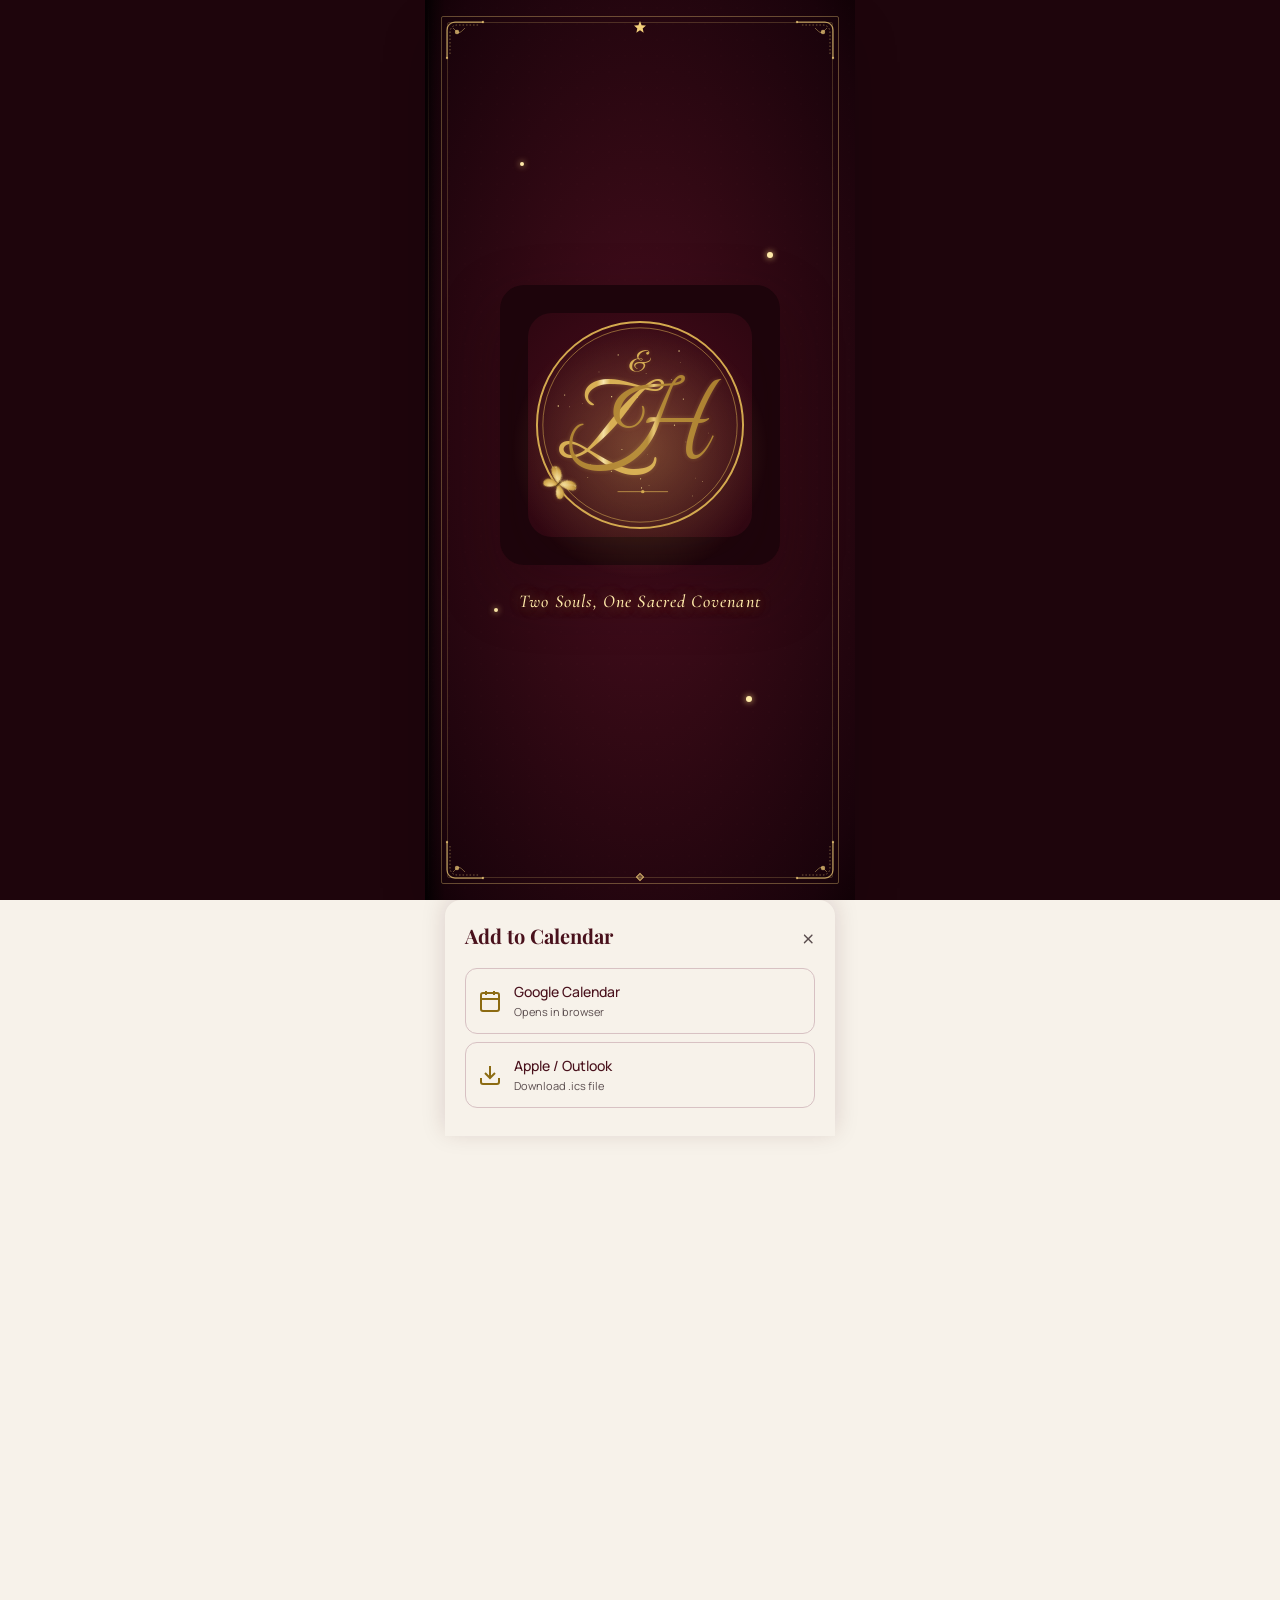
<file: index.html>
<!DOCTYPE html>
<html lang="en" dir="ltr">

<head>
  <meta charset="UTF-8" />
  <meta name="viewport"
    content="width=device-width, initial-scale=1.0, maximum-scale=1.0, user-scalable=no, viewport-fit=cover" />
  <title>Zainab &amp; Hamza | Nikkah Invitation</title>

  <!-- Open Graph -->
  <meta property="og:title" content="You're Invited: Zainab &amp; Hamza Nikkah" />
  <meta property="og:description"
    content="Join us for the blessed Nikkah ceremony of Zainab Fiaz &amp; Dr. Hamza Younas on 21 November 2026." />
  <meta property="og:type" content="website" />
  <meta property="og:image" content="logo.jpeg.png" />

  <!-- Preload fonts -->
  <link rel="preconnect" href="https://fonts.googleapis.com" />
  <link rel="preconnect" href="https://fonts.gstatic.com" crossorigin />
  <link
    href="https://fonts.googleapis.com/css2?family=Alex+Brush&family=Amiri:wght@400;700&family=Cinzel:wght@400;500;600;700&family=Cormorant+Garamond:ital,wght@0,300;0,400;0,500;0,600;1,400;1,500&family=EB+Garamond:ital,wght@0,400;0,500;1,400&family=Great+Vibes&family=Manrope:wght@300;400;500;600;700&family=Playfair+Display:ital,wght@0,400;0,500;0,600;1,400&family=Pinyon+Script&display=swap"
    rel="stylesheet" />

  <!-- Preload logo -->
  <link rel="preload" as="image" href="logo.jpeg.png" />

  <!-- Stylesheet -->
  <link rel="stylesheet" href="css/styles.css" />
</head>

<body>

  <!-- Audio (top of document, preload auto, loop, NOT muted) -->
  <audio id="bg-audio" src="Dilpreet%20Bhatia%20-%20Pata%20Ni.mp3" preload="auto" autoplay></audio>
  <script>
    // Try to start music as early as possible
    (function() {
      var a = document.getElementById('bg-audio');
      if (a) {
        a.volume = 0.8;
        if (a.readyState >= 2) {
          var p = a.play();
          if (p && p.catch) p.catch(function(){});
        }
        a.addEventListener('canplay', function() {
          var p = a.play();
          if (p && p.catch) p.catch(function(){});
        }, { once: true });
      }
    })();
  </script>

  <!-- Floating petals container -->
  <div id="petals" aria-hidden="true"></div>

  <!-- ============================================================
       COVER
       ============================================================ -->
  <section id="cover" aria-label="Invitation cover">
    <div class="cover-inner">
      <div class="cover-bg-gradient"></div>
      <div class="cover-noise"></div>
      <div class="cover-spine"></div>
      <div class="cover-spine-line"></div>

      <!-- Floating gold dust sparkles -->
      <div class="cover-sparkles" aria-hidden="true">
        <div class="sparkle-dot sparkle-1"></div>
        <div class="sparkle-dot sparkle-2"></div>
        <div class="sparkle-dot sparkle-3"></div>
        <div class="sparkle-dot sparkle-4"></div>
      </div>

      <!-- Ornate gold frame -->
      <div class="cover-frame" aria-hidden="true">
        <div class="cover-frame-outer"></div>
        <div class="cover-frame-inner"></div>
        <!-- Top Left Filigree Corner -->
        <svg class="cover-corner cover-corner-tl" fill="none" viewBox="0 0 40 40">
          <path d="M2 38 V10 C2 5.58 5.58 2 10 2 H38" stroke="currentColor" stroke-width="1.25"></path>
          <path d="M5 34 V12 C5 8.13 8.13 5 12 5 H34" stroke="currentColor" stroke-dasharray="1.5 2" stroke-width="0.6">
          </path>
          <circle cx="12" cy="12" fill="currentColor" r="2.2"></circle>
          <circle cx="2" cy="38" fill="currentColor" r="1.2"></circle>
          <circle cx="38" cy="2" fill="currentColor" r="1.2"></circle>
          <path d="M8 8 C14 14 14 14 20 8" stroke="currentColor" stroke-width="0.6"></path>
        </svg>
        <!-- Top Right Filigree Corner -->
        <svg class="cover-corner cover-corner-tr" fill="none" viewBox="0 0 40 40">
          <path d="M2 38 V10 C2 5.58 5.58 2 10 2 H38" stroke="currentColor" stroke-width="1.25"></path>
          <path d="M5 34 V12 C5 8.13 8.13 5 12 5 H34" stroke="currentColor" stroke-dasharray="1.5 2" stroke-width="0.6">
          </path>
          <circle cx="12" cy="12" fill="currentColor" r="2.2"></circle>
          <circle cx="2" cy="38" fill="currentColor" r="1.2"></circle>
          <circle cx="38" cy="2" fill="currentColor" r="1.2"></circle>
          <path d="M8 8 C14 14 14 14 20 8" stroke="currentColor" stroke-width="0.6"></path>
        </svg>
        <!-- Bottom Left Filigree Corner -->
        <svg class="cover-corner cover-corner-bl" fill="none" viewBox="0 0 40 40">
          <path d="M2 38 V10 C2 5.58 5.58 2 10 2 H38" stroke="currentColor" stroke-width="1.25"></path>
          <path d="M5 34 V12 C5 8.13 8.13 5 12 5 H34" stroke="currentColor" stroke-dasharray="1.5 2" stroke-width="0.6">
          </path>
          <circle cx="12" cy="12" fill="currentColor" r="2.2"></circle>
          <circle cx="2" cy="38" fill="currentColor" r="1.2"></circle>
          <circle cx="38" cy="2" fill="currentColor" r="1.2"></circle>
          <path d="M8 8 C14 14 14 14 20 8" stroke="currentColor" stroke-width="0.6"></path>
        </svg>
        <!-- Bottom Right Filigree Corner -->
        <svg class="cover-corner cover-corner-br" fill="none" viewBox="0 0 40 40">
          <path d="M2 38 V10 C2 5.58 5.58 2 10 2 H38" stroke="currentColor" stroke-width="1.25"></path>
          <path d="M5 34 V12 C5 8.13 8.13 5 12 5 H34" stroke="currentColor" stroke-dasharray="1.5 2" stroke-width="0.6">
          </path>
          <circle cx="12" cy="12" fill="currentColor" r="2.2"></circle>
          <circle cx="2" cy="38" fill="currentColor" r="1.2"></circle>
          <circle cx="38" cy="2" fill="currentColor" r="1.2"></circle>
          <path d="M8 8 C14 14 14 14 20 8" stroke="currentColor" stroke-width="0.6"></path>
        </svg>
        <!-- Top center crest -->
        <div
          style="position:absolute;top:4px;left:50%;transform:translateX(-50%);display:flex;flex-direction:column;align-items:center;">
          <div style="display:flex;align-items:center;gap:8px;">
            <span
              style="width:32px;height:0.75px;background:linear-gradient(to right,transparent,rgba(243,207,122,0.6),#f3cf7a);"></span>
            <svg width="16" height="16" viewBox="0 0 24 24" fill="#f3cf7a">
              <path d="M12 1.5L14.4 7.8L21 8.2L16 12.6L17.5 19L12 15.5L6.5 19L8 12.6L3 8.2L9.6 7.8L12 1.5Z"></path>
            </svg>
            <span
              style="width:32px;height:0.75px;background:linear-gradient(to left,transparent,rgba(243,207,122,0.6),#f3cf7a);"></span>
          </div>
        </div>
        <!-- Bottom center finial -->
        <div
          style="position:absolute;bottom:4px;left:50%;transform:translateX(-50%);display:flex;align-items:center;gap:8px;opacity:0.8;">
          <span
            style="width:40px;height:0.75px;background:linear-gradient(to right,transparent,rgba(243,207,122,0.5),#f3cf7a);"></span>
          <div
            style="width:6px;height:6px;transform:rotate(45deg);border:1px solid #f3cf7a;background:rgba(243,207,122,0.4);">
          </div>
          <span
            style="width:40px;height:0.75px;background:linear-gradient(to left,transparent,rgba(243,207,122,0.5),#f3cf7a);"></span>
        </div>
      </div>

      <!-- Center: Animated Monogram + Date -->
      <div class="cover-center"
        style="display:flex;flex-direction:column;align-items:center;justify-content:center;flex:1;">
        <!-- Glow behind logo -->
        <div
          style="position:absolute;width:260px;height:260px;border-radius:50%;background:radial-gradient(circle,rgba(212,175,85,0.35) 0%,transparent 70%);animation:auraGlow 4s ease-in-out infinite;pointer-events:none;z-index:0;">
        </div>
        <!-- Animated SVG Monogram -->
        <!-- Animated Monogram (iframe) -->
        <iframe src="zh-monogram.html" title="Z and H monogram"
          style="border:0;width:min(70vw,280px);aspect-ratio:1/1;border-radius:24px;box-shadow:0 24px 60px rgba(30,0,8,.35);"></iframe>
        <!-- Title below logo -->
        <div style="margin-top:24px;text-align:center;">
          <p
            style="font-family:var(--font-cormorant);font-size:18px;font-style:italic;font-weight:500;color:var(--gold-light);letter-spacing:0.06em;line-height:1.4;text-shadow:0 0 12px rgba(212,175,85,0.5),0 0 24px rgba(212,175,85,0.3);">
            Two Souls, One Sacred Covenant</p>
        </div>
      </div>

      <div class="light-spill"
        style="position:absolute;inset:0;background:radial-gradient(ellipse at center,rgba(251,245,238,0.15) 0%,transparent 60%);opacity:0;pointer-events:none;transition:opacity 1s ease;">
      </div>
    </div>
  </section>

  <!-- Monogram Animation Script -->
  <script>
    (function () {
      const $ = id => document.getElementById(id);
      const E = "cubic-bezier(.22,1,.36,1)", BACK = "cubic-bezier(.34,1.35,.5,1)";
      const A = (el, kf, o) => el.animate(kf, Object.assign({ fill: "both", easing: E }, o));
      const pts = [[110, 610], [215, 500], [300, 360], [395, 300], [470, 200], [420, 120], [345, 175], [400, 255], [500, 330], [610, 260], [650, 370], [580, 470], [500, 400], [430, 330], [360, 430], [290, 520], [370, 575], [480, 545], [560, 605], [470, 650], [410, 628]];
      let d = "M" + pts[0];
      for (let i = 0; i < pts.length - 1; i++) {
        const p0 = pts[i - 1] || pts[i], p1 = pts[i], p2 = pts[i + 1], p3 = pts[i + 2] || p2;
        d += `C${p1[0] + (p2[0] - p0[0]) / 6},${p1[1] + (p2[1] - p0[1]) / 6} ${p2[0] - (p3[0] - p1[0]) / 6},${p2[1] - (p3[1] - p1[1]) / 6} ${p2}`;
      }
      if ($("route")) $("route").setAttribute("d", d);
      const route = $("route");
      if (!route) return;
      const LEN = route.getTotalLength(), FT = 10500, START = 4300;
      let raf = 0, flap = null;
      const ease = t => t < .5 ? 4 * t * t * t : 1 - Math.pow(-2 * t + 2, 3) / 2;
      const sm = t => t * t * (3 - 2 * t);

      function sparkle(x, y) {
        const c = document.createElementNS("http://www.w3.org/2000/svg", "circle");
        c.setAttribute("cx", x); c.setAttribute("cy", y);
        c.setAttribute("r", 1.2 + Math.random() * 2.2);
        c.setAttribute("fill", "#f6dc8e");
        const sp = $("sp");
        if (sp) sp.appendChild(c);
        const dx = (Math.random() - .5) * 26, dy = Math.random() * 22 + 6;
        c.animate([{ opacity: .95, transform: "translate(0,0) scale(1)" }, { opacity: 0, transform: `translate(${dx}px,${dy}px) scale(.1)` }], { duration: 1100 + Math.random() * 500, easing: "ease-out" }).onfinish = () => c.remove();
      }

      function layout() {
        try {
          const FF = '"Great Vibes","Snell Roundhand","Apple Chancery",cursive';
          const c = document.createElement("canvas").getContext("2d");
          c.textAlign = "center";
          const m = (ch, s) => { c.font = s + "px " + FF; const r = c.measureText(ch); return { l: r.actualBoundingBoxLeft, r: r.actualBoundingBoxRight, a: r.actualBoundingBoxAscent, d: r.actualBoundingBoxDescent }; };
          const z = m("Z", 350), h = m("H", 350), n = m("&", 104);
          const zx = -85, hx = 85;
          const minX = Math.min(zx - z.l, hx - h.l), maxX = Math.max(zx + z.r, hx + h.r);
          const minY = -Math.max(z.a, h.a), maxY = Math.max(z.d, h.d);
          const cx = (minX + maxX) / 2, cy = (minY + maxY) / 2, by = 400 - cy;
          const v = [400 - cx + zx, 400 - cx + hx, by, 400 - (n.r - n.l) / 2, by + minY - 10 - n.d];
          if (!v.every(Number.isFinite)) return;
          if ($("L")) $("L").setAttribute("x", v[0]);
          if ($("L")) $("L").setAttribute("y", v[2]);
          if ($("H")) $("H").setAttribute("x", v[1]);
          if ($("H")) $("H").setAttribute("y", v[2]);
          if ($("A")) $("A").setAttribute("x", v[3]);
          if ($("A")) $("A").setAttribute("y", v[4]);
        } catch (e) { }
      }

      function play() {
        layout();
        cancelAnimationFrame(raf);
        document.getAnimations().forEach(a => a.cancel());
        const sp = $("sp");
        if (sp) sp.replaceChildren();
        [$("r1"), $("r2")].forEach((c, i) => {
          if (!c) return;
          const L = 2 * Math.PI * c.r.baseVal.value;
          c.style.strokeDasharray = L;
          A(c, [{ strokeDashoffset: L }, { strokeDashoffset: 0 }], { duration: 2400, delay: i * 300, easing: "cubic-bezier(.65,0,.35,1)" });
        });
        if ($("L")) A($("L"), [{ opacity: 0, transform: "translateX(-280px) rotate(-8deg)" }, { opacity: 1, transform: "none" }], { duration: 2100, delay: 1000, easing: BACK });
        if ($("H")) A($("H"), [{ opacity: 0, transform: "translateX(280px) rotate(8deg)" }, { opacity: 1, transform: "none" }], { duration: 2100, delay: 1000, easing: BACK });
        if ($("A")) A($("A"), [{ opacity: 0, transform: "translateY(-50px) scale(.2) rotate(-45deg)" }, { opacity: 1, transform: "none" }], { duration: 1400, delay: 2900, easing: BACK });
        if ($("dot")) A($("dot"), [{ transform: "scale(0)" }, { transform: "scale(1)" }], { duration: 700, delay: 3300, easing: BACK });
        if ($("dl")) A($("dl"), [{ transform: "scaleX(0)" }, { transform: "scaleX(1)" }], { duration: 1200, delay: 3500 });
        if ($("dot")) A($("dot"), [{ transform: "scale(1)" }, { transform: "scale(1.6)" }, { transform: "scale(1)" }], { duration: 2600, delay: START + FT, iterations: Infinity, easing: "ease-in-out", composite: "replace" });
        if ($("bf")) A($("bf"), [{ opacity: 0 }, { opacity: 1 }], { duration: 900, delay: START });
        flap = $("wg") ? A($("wg"), [{ transform: "scaleX(1)" }, { transform: "scaleX(.16)" }], { duration: 190, iterations: Infinity, direction: "alternate", easing: "ease-in-out" }) : null;
        if ($("bb")) A($("bb"), [{ transform: "scale(.75) rotate(-5deg)" }, { transform: "scale(.75) rotate(5deg)" }], { duration: 1300, iterations: Infinity, direction: "alternate", easing: "ease-in-out" });
        const D = $("dust");
        if (D) {
          D.replaceChildren();
          for (let i = 0; i < 32; i++) {
            const a = Math.random() * 6.283, r = Math.sqrt(Math.random()) * 320;
            const c = document.createElementNS("http://www.w3.org/2000/svg", "circle");
            c.setAttribute("cx", 400 + r * Math.cos(a));
            c.setAttribute("cy", 400 + r * Math.sin(a));
            c.setAttribute("r", .8 + Math.random() * 1.8);
            c.setAttribute("fill", "#f3dc95");
            D.appendChild(c);
            c.animate([{ opacity: 0, transform: "translateY(0)" }, { opacity: .75, transform: "translateY(-14px)" }, { opacity: 0, transform: "translateY(-30px)" }], { duration: 4000 + Math.random() * 4000, delay: 2800 + Math.random() * 5000, iterations: Infinity, easing: "ease-in-out", fill: "backwards" });
          }
        }

        let ang = 0, last = 0, t0 = null;
        const first = route.getPointAtLength(0);
        if ($("bf")) $("bf").setAttribute("transform", `translate(${first.x} ${first.y})`);
        function frame(now) {
          if (t0 === null) t0 = now + START;
          const t = Math.min(Math.max((now - t0) / FT, 0), 1);
          const p = ease(t) * LEN;
          const a = route.getPointAtLength(p);
          const b = route.getPointAtLength(Math.min(p + 2, LEN));
          let target = Math.atan2(b.y - a.y, b.x - a.x) * 180 / Math.PI + 90;
          if (t > .93) target = ang + (((0 - ang + 540) % 360) - 180) * .08;
          let diff = ((target - ang + 540) % 360) - 180;
          ang += diff * .14;
          const bob = Math.sin(now / 260) * 3 * (1 - sm(Math.max(0, (t - .9) / .1)));
          if ($("bf")) $("bf").setAttribute("transform", `translate(${a.x} ${a.y + bob}) rotate(${ang})`);
          if (flap) flap.playbackRate = t >= 1 ? .16 : .55 + .9 * Math.sin(Math.PI * Math.min(t * 1.05, 1)) * .6 + .3;
          if (t > 0 && t < 1 && now - last > 45) { last = now; sparkle(a.x, a.y); }
          raf = requestAnimationFrame(frame);
        }
        raf = requestAnimationFrame(frame);
      }

      if (document.fonts) {
        Promise.race([document.fonts.load('100px "Great Vibes"'), new Promise(r => setTimeout(r, 2500))]).then(play, play);
      } else {
        setTimeout(play, 500);
      }
    })();
  </script>

  <!-- ============================================================
       MAIN INVITATION
       ============================================================ -->
  <main id="main">

    <!-- Music button -->
    <button id="music-btn" class="music-btn" aria-label="Mute music" style="display:flex;align-items:center;gap:6px;">
      <img src="logo.jpeg.png" alt="Z and H"
        style="width:20px;height:20px;border-radius:50%;object-fit:cover;box-shadow:0 0 6px rgba(212,175,85,0.4);" />
      <span class="music-dot"></span>
      <svg class="music-icon" viewBox="0 0 24 24" width="16" height="16" fill="none" stroke="currentColor"
        stroke-width="2" stroke-linecap="round" stroke-linejoin="round">
        <path d="M9 18V5l12-2v13"></path>
        <circle cx="6" cy="18" r="3"></circle>
        <circle cx="18" cy="16" r="3"></circle>
      </svg>
      <span class="music-label">Pata Ni</span>
    </button>

    <!-- INVITATION -->
    <section id="invitation" class="section reveal" aria-label="Invitation">
      <div class="section-inner">
        <div class="invite-container">
          <div class="invite-card deckled-card">
            <!-- Gold leaf flecks -->
            <div class="gold-fleck"
              style="top:40px;left:24px;width:6px;height:4px;background:#dfb14a;opacity:0.4;transform:rotate(45deg);">
            </div>
            <div class="gold-fleck"
              style="top:112px;right:32px;width:8px;height:4px;background:#c9982f;opacity:0.35;transform:rotate(-12deg);">
            </div>
            <div class="gold-fleck" style="top:256px;left:40px;width:4px;height:4px;background:#e8c266;opacity:0.5;">
            </div>
            <div class="gold-fleck"
              style="top:320px;right:48px;width:8px;height:6px;background:#dfb14a;opacity:0.3;transform:rotate(30deg);">
            </div>
            <div class="gold-fleck"
              style="bottom:128px;left:32px;width:6px;height:4px;background:#c9982f;opacity:0.4;transform:rotate(-45deg);">
            </div>
            <div class="gold-fleck"
              style="bottom:64px;right:36px;width:8px;height:4px;background:#e8c266;opacity:0.45;transform:rotate(12deg);">
            </div>
            <!-- Blind deboss leaf borders -->
            <div class="blind-deboss"
              style="position:absolute;left:0;top:0;bottom:0;width:32px;z-index:10;overflow:hidden;display:flex;flex-direction:column;justify-content:space-around;padding:32px 0;pointer-events:none;">
              <svg style="width:100%;height:100%;color:rgba(207,198,182,0.45);" fill="currentColor"
                preserveAspectRatio="none" viewBox="0 0 32 500">
                <path
                  d="M12 20 C22 28 26 44 14 55 C16 70 8 85 10 98 C18 108 24 122 13 134 C16 150 7 165 11 178 C20 188 24 204 12 216 C15 230 6 248 10 260 C21 270 25 286 13 298 C16 312 8 328 11 342 C20 354 24 370 12 382 C15 398 7 414 10 430 C20 442 22 458 12 470 L8 470 L8 20 Z">
                </path>
              </svg>
            </div>
            <div class="blind-deboss"
              style="position:absolute;right:0;top:0;bottom:0;width:32px;z-index:10;overflow:hidden;display:flex;flex-direction:column;justify-content:space-around;padding:32px 0;pointer-events:none;transform:scaleX(-1);">
              <svg style="width:100%;height:100%;color:rgba(207,198,182,0.45);" fill="currentColor"
                preserveAspectRatio="none" viewBox="0 0 32 500">
                <path
                  d="M12 20 C22 28 26 44 14 55 C16 70 8 85 10 98 C18 108 24 122 13 134 C16 150 7 165 11 178 C20 188 24 204 12 216 C15 230 6 248 10 260 C21 270 25 286 13 298 C16 312 8 328 11 342 C20 354 24 370 12 382 C15 398 7 414 10 430 C20 442 22 458 12 470 L8 470 L8 20 Z">
                </path>
              </svg>
            </div>
            <!-- Inner border -->
            <div
              style="position:absolute;inset:10px;border-radius:10px;border:1px solid rgba(216,190,135,0.35);pointer-events:none;z-index:10;">
            </div>
            <div
              style="position:absolute;inset:12px;border-radius:8px;border:1px solid rgba(216,190,135,0.2);pointer-events:none;z-index:10;">
            </div>

            <div class="invite-card-inner">
              <!-- Crest -->
              <div class="invite-crest">
                <svg width="40" height="40" viewBox="0 0 54 54" fill="none" xmlns="http://www.w3.org/2000/svg">
                  <path
                    d="M28 8C20 8 13.5 14.5 13.5 22.8C13.5 30.5 19.3 36.8 26.8 37.5C21.8 34.8 18.5 29.5 18.5 23.4C18.5 16.2 23.8 10.4 30.8 9.5C29.9 8.5 28.9 8 28 8Z"
                    fill="url(#goldGradient)"></path>
                  <path
                    d="M33 13L34.1 16.4L37.7 16.4L34.8 18.5L35.9 21.9L33 19.8L30.1 21.9L31.2 18.5L28.3 16.4L31.9 16.4Z"
                    fill="url(#goldGradient)"></path>
                  <path d="M17 40C22 37 26 38 27 42C24 43 19 43 17 40Z" fill="#b88a24" fill-opacity="0.8"></path>
                  <path d="M37 40C32 37 28 38 27 42C30 43 35 43 37 40Z" fill="#b88a24" fill-opacity="0.8"></path>
                  <circle cx="27" cy="44.5" fill="#a67c1e" r="1.5"></circle>
                  <defs>
                    <linearGradient gradientUnits="userSpaceOnUse" id="goldGradient" x1="12" x2="40" y1="8" y2="44">
                      <stop stop-color="#cf9f38"></stop>
                      <stop offset="0.45" stop-color="#fae39b"></stop>
                      <stop offset="0.8" stop-color="#af8222"></stop>
                      <stop offset="1" stop-color="#846014"></stop>
                    </linearGradient>
                  </defs>
                </svg>
                <div class="invite-crest-line"></div>
              </div>

              <!-- Invitation text -->
              <div class="reveal">
                <span class="invite-label gold-foil-text">Together with their families</span>
                <h1 class="invite-parents">Mr. &amp; Mrs. Muhammad Fiaz</h1>
                <div class="invite-body">
                  <p>are delighted to invite you to share in their happiness at the Nikkah ceremony of their beloved
                    daughter</p>
                </div>
              </div>

              <!-- Names -->
              <div class="invite-names-section reveal">
                <div class="invite-names-glow"></div>
                <div style="position:relative;z-index:10;display:flex;flex-direction:column;align-items:center;">
                  <h2 class="invite-bride">Zainab Fiaz</h2>
                  <div class="invite-conjunction">
                    <div class="invite-conjunction-line"></div>
                    <span class="invite-conjunction-text">with</span>
                    <div class="invite-conjunction-line"></div>
                  </div>
                  <h2 class="invite-groom">Dr. Hamza Younas</h2>
                </div>
              </div>

              <!-- Jali partition -->
              <div class="couple-wrap reveal"
                style="position:relative;width:100%;max-width:320px;margin:16px auto;min-height:120px;">
                <div class="jali-screen" id="jali-screen">
                  <div class="jali-door left">
                    <div class="jali-pattern"></div>
                  </div>
                  <div class="jali-door right">
                    <div class="jali-pattern"></div>
                  </div>
                </div>
              </div>

              <!-- Geometric divider -->
              <div class="invite-divider">
                <div class="invite-divider-line"></div>
                <div class="invite-divider-diamond"></div>
                <div class="invite-divider-line"></div>
              </div>

              <div class="deckled-bottom"></div>
            </div>
          </div>
        </div>
      </div>
    </section>

    <!-- DATE & TIME -->
    <section id="datetime" class="section reveal" aria-label="Date and time">
      <div class="section-inner">
        <div class="details-container">
          <div class="details-header">
            <!-- Hanging lantern -->
            <div class="details-lantern">
              <svg width="26" height="38" viewBox="0 0 32 46" fill="none" style="color:var(--secondary);">
                <circle cx="16" cy="4" fill="none" r="2.5" stroke="currentColor" stroke-width="1.2"></circle>
                <path d="M11 7h10l-1.5 3h-7L11 7z" fill="currentColor"></path>
                <path d="M16 10 C8 15 7 24 10 32 L22 32 C25 24 24 15 16 10 Z" fill="#fdf5e6" stroke="currentColor"
                  stroke-width="1.2"></path>
                <path d="M16 12 L16 31" stroke="currentColor" stroke-dasharray="1.5 1.5" stroke-width="0.8"></path>
                <path d="M12 21 C14 23 18 23 20 21" stroke="currentColor" stroke-width="0.8"></path>
                <ellipse class="animate-pulse" cx="16" cy="22" fill="#fdd577" rx="2" ry="3.5"></ellipse>
                <path d="M13 32 L16 37 L19 32 Z" fill="currentColor"></path>
                <circle cx="16" cy="41" fill="currentColor" r="1.5"></circle>
              </svg>
            </div>
            <span class="details-category">Date &amp; Time</span>
            <h1 class="details-title">Nikkah Ceremony</h1>
            <p class="details-subtitle">Saturday, 21 November 2026</p>
            <div class="details-rule">
              <span class="details-rule-line"></span>
              <span class="details-rule-diamond"></span>
              <span class="details-rule-line right"></span>
            </div>
          </div>

          <!-- Artwork -->
          <div class="details-artwork">
            <div class="details-artwork-frame">
              <div class="details-artwork-inner">
                <img src="nikkah_signs.jpeg" alt="Hands signing the Nikahnama" class="details-artwork-img"
                  loading="lazy" />
                <div class="details-artwork-vignette"></div>
                <div class="details-artwork-inset"></div>
              </div>
              <!-- Corner motifs -->
              <div class="details-corner details-corner-tl">
                <svg viewBox="0 0 24 24">
                  <path
                    d="M2 2C8 2 12 6 12 12C12 6 16 2 22 2C22 8 18 12 12 12C18 12 22 16 22 22C16 22 12 18 12 12C12 18 8 22 2 22C2 16 6 12 12 12C6 12 2 8 2 2Z"
                    fill="currentColor" fill-opacity="0.35"></path>
                </svg>
              </div>
              <div class="details-corner details-corner-tr">
                <svg viewBox="0 0 24 24">
                  <path
                    d="M2 2C8 2 12 6 12 12C12 6 16 2 22 2C22 8 18 12 12 12C18 12 22 16 22 22C16 22 12 18 12 12C12 18 8 22 2 22C2 16 6 12 12 12C6 12 2 8 2 2Z"
                    fill="currentColor" fill-opacity="0.35"></path>
                </svg>
              </div>
            </div>
          </div>

          <!-- Detail cards -->
          <div class="details-cards">
            <div class="details-time-card">
              <div class="details-time-icon">
                <svg viewBox="0 0 24 24" fill="none" stroke="currentColor" stroke-width="2">
                  <rect x="3" y="4" width="18" height="18" rx="2" ry="2"></rect>
                  <line x1="16" y1="2" x2="16" y2="6"></line>
                  <line x1="8" y1="2" x2="8" y2="6"></line>
                  <line x1="3" y1="10" x2="21" y2="10"></line>
                </svg>
              </div>
              <div>
                <span class="details-time-label">Date</span>
                <p class="details-time-value">Saturday, 21 November 2026</p>
              </div>
            </div>

            <div class="details-time-card">
              <div class="details-time-icon">
                <svg viewBox="0 0 24 24" fill="none" stroke="currentColor" stroke-width="2">
                  <circle cx="12" cy="12" r="10"></circle>
                  <polyline points="12 6 12 12 16 14"></polyline>
                </svg>
              </div>
              <div>
                <span class="details-time-label">Time</span>
                <p class="details-time-value">2:00 PM</p>
              </div>
            </div>

            <button class="details-calendar-btn" id="calendar-btn">
              <span class="details-calendar-shimmer"></span>
              <svg viewBox="0 0 24 24" fill="none" stroke="currentColor" stroke-width="2">
                <rect x="3" y="4" width="18" height="18" rx="2" ry="2"></rect>
                <line x1="16" y1="2" x2="16" y2="6"></line>
                <line x1="8" y1="2" x2="8" y2="6"></line>
                <line x1="3" y1="10" x2="21" y2="10"></line>
              </svg>
              <span class="label">Add to Calendar</span>
            </button>
            <p class="details-calendar-toast" id="calendar-toast">Event added to your calendar</p>
          </div>

          <div class="deckled-bottom" style="margin-top:16px;"></div>
        </div>
      </div>
    </section>

    <!-- COUNTDOWN -->
    <section id="countdown" class="section reveal" aria-label="Countdown">
      <div class="section-inner">
        <div style="text-align:center;margin-bottom:24px;">
          <span
            style="font-family:var(--font-manrope);font-size:10px;letter-spacing:0.28em;text-transform:uppercase;color:var(--secondary);font-weight:600;">Counting
            Down</span>
          <h2
            style="font-family:var(--font-playfair);font-size:28px;color:var(--primary-container);margin-top:4px;letter-spacing:0.03em;">
            to the Nikkah</h2>
          <div
            style="width:60px;height:1px;background:linear-gradient(to right,transparent,var(--gold-base),transparent);margin:8px auto 0;">
          </div>
        </div>
        <div class="countdown-tiles" id="countdown-tiles">
          <div class="countdown-tile reveal">
            <span class="number" id="cd-days">00</span>
            <span class="label">Days</span>
          </div>
          <div class="countdown-tile reveal">
            <span class="number" id="cd-hours">00</span>
            <span class="label">Hours</span>
          </div>
          <div class="countdown-tile reveal">
            <span class="number" id="cd-mins">00</span>
            <span class="label">Minutes</span>
          </div>
          <div class="countdown-tile reveal">
            <span class="number" id="cd-secs">00</span>
            <span class="label">Seconds</span>
          </div>
        </div>
        <div class="countdown-passed" id="countdown-passed">Today is the day.</div>
      </div>
    </section>

    <!-- VENUE -->
    <section id="venue" class="section reveal" aria-label="Venue">
      <div class="section-inner">
        <div class="venue-container">
          <div class="venue-header">
            <span class="venue-category">Venue</span>
            <h1 class="venue-title">Royal Rose Marquee &amp; Marriage Hall</h1>
            <p class="venue-address">Kharian Road, opposite Darul Uloom, Kharlanwala, Mandi Bahauddin, Punjab, Pakistan
            </p>
            <div class="venue-rule">
              <span class="venue-rule-line"></span>
              <span class="venue-rule-diamond"></span>
              <span class="venue-rule-line right"></span>
            </div>
          </div>

          <!-- 3D venue banner -->
          <div class="venue-banner">
            <div class="venue-banner-frame">
              <img src="venue_image_3d.png" alt="Venue 3D view" class="venue-banner-img" loading="lazy" />
              <div class="venue-banner-vignette"></div>
              <div class="venue-banner-pin">
                <div class="venue-banner-pin-needle"></div>
              </div>
            </div>
          </div>

          <!-- Buttons -->
          <div class="venue-buttons">
            <a href="https://maps.app.goo.gl/sNkVE7pmmEYzhKSF6" target="_blank" rel="noopener" class="venue-btn primary"
              style="color:#ffffff;">
              <span class="shimmer"></span>
              <svg viewBox="0 0 24 24" style="stroke:#ffffff;">
                <path d="M21 10c0 7-9 13-9 13s-9-6-9-13a9 9 0 0 1 18 0z"></path>
                <circle cx="12" cy="10" r="3"></circle>
              </svg>
              <span style="color:#ffffff;">Open in Google Maps</span>
            </a>
          </div>

          <div class="deckled-bottom" style="margin-top:16px;"></div>
        </div>
      </div>
    </section>

    <!-- CLOSING DUA -->
    <section id="closing" class="section reveal" aria-label="Closing dua">
      <div class="section-inner">
        <div class="closing-container">
          <!-- Sky lanterns -->
          <div class="sky-lantern" aria-hidden="true"></div>
          <div class="sky-lantern" aria-hidden="true"></div>
          <div class="sky-lantern" aria-hidden="true"></div>
          <div class="sky-lantern" aria-hidden="true"></div>
          <div class="sky-lantern" aria-hidden="true"></div>
          <div class="closing-glow" aria-hidden="true"></div>

          <div class="closing-header">
            <span class="closing-category">Closing Dua</span>
          </div>

          <div class="closing-dua-block">
            <p class="closing-dua-english">As two souls begin their journey together, we pray that Almighty Allah
              showers His choicest blessings upon them, filling their home with tranquility, laughter, and unwavering
              love.</p>
            <div class="closing-animated-line" aria-hidden="true">
              <span class="closing-line-glow"></span>
            </div>
          </div>
        </div>
      </div>
    </section>

  </main>

  <!-- Calendar Sheet -->
  <div class="calendar-sheet-overlay" id="calendar-overlay"></div>
  <div class="calendar-sheet" id="calendar-sheet">
    <div style="display:flex;justify-content:space-between;align-items:center;margin-bottom:16px;">
      <h3 style="font-family:var(--font-playfair);font-size:20px;color:var(--royal-burgundy);">Add to Calendar</h3>
      <button id="calendar-close"
        style="font-size:24px;color:var(--on-surface-variant);cursor:pointer;background:none;border:none;"
        aria-label="Close">&times;</button>
    </div>
    <a href="#" id="gcal-link" target="_blank" rel="noopener" class="calendar-option">
      <svg viewBox="0 0 24 24" fill="none" stroke="currentColor" stroke-width="2">
        <rect x="3" y="4" width="18" height="18" rx="2" ry="2"></rect>
        <line x1="16" y1="2" x2="16" y2="6"></line>
        <line x1="8" y1="2" x2="8" y2="6"></line>
        <line x1="3" y1="10" x2="21" y2="10"></line>
      </svg>
      <div>
        <div class="label">Google Calendar</div>
        <div class="desc">Opens in browser</div>
      </div>
    </a>
    <a href="#" id="ics-link" class="calendar-option">
      <svg viewBox="0 0 24 24" fill="none" stroke="currentColor" stroke-width="2">
        <path d="M21 15v4a2 2 0 0 1-2 2H5a2 2 0 0 1-2-2v-4"></path>
        <polyline points="7 10 12 15 17 10"></polyline>
        <line x1="12" y1="15" x2="12" y2="3"></line>
      </svg>
      <div>
        <div class="label">Apple / Outlook</div>
        <div class="desc">Download .ics file</div>
      </div>
    </a>
  </div>

  <script src="js/config.js"></script>
  <script src="js/app.js"></script>
</body>

</html>
</file>
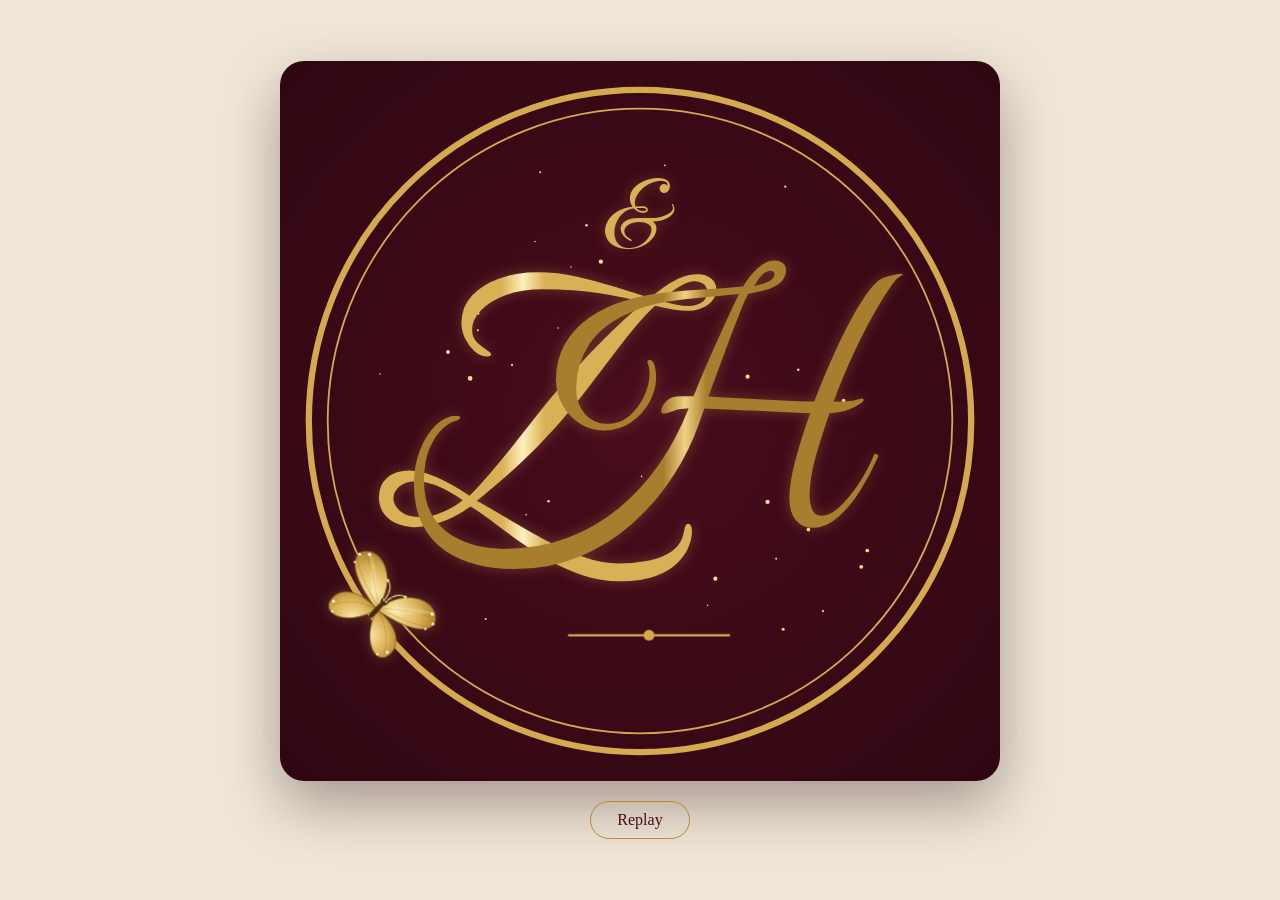
<file: Z & H Monogram Animation.html>
<!DOCTYPE html>
<html lang="en">
<head>
<meta charset="utf-8">
<meta name="viewport" content="width=device-width, initial-scale=1, viewport-fit=cover">
<title>Z &amp; H Monogram Animation</title>
<link rel="preconnect" href="https://fonts.googleapis.com">
<link rel="preconnect" href="https://fonts.gstatic.com" crossorigin>
<link href="https://fonts.googleapis.com/css2?family=Great+Vibes&display=swap" rel="stylesheet">
<style>
:root{--page:#f1e7d8;--ink:#4a0d1a;--line:#b98a35;box-sizing:border-box;padding-top:env(safe-area-inset-top,0px);padding-bottom:env(safe-area-inset-bottom,0px)}
@media (prefers-color-scheme:dark){:root:not([data-theme="light"]){--page:#150308;--ink:#f0d9a0;--line:#d4a94f}}
:root[data-theme="dark"]{--page:#150308;--ink:#f0d9a0;--line:#d4a94f}
html{height:100%;scroll-padding-top:env(safe-area-inset-top,0px)}
body{margin:0;min-height:100%;background:var(--page);color:var(--ink);display:flex;flex-direction:column;align-items:center;justify-content:center;gap:20px;font-family:Georgia,"Times New Roman",serif}
svg{width:min(92vw,80vh,720px);height:auto;display:block;border-radius:24px;box-shadow:0 24px 60px rgba(30,0,8,.35)}
.t{font-family:"Great Vibes","Snell Roundhand","Apple Chancery",cursive}
.o{transform-box:fill-box;transform-origin:center}
#wg{transform-origin:0 0}
button{font:inherit;font-size:16px;color:var(--ink);background:transparent;border:1px solid var(--line);border-radius:999px;padding:9px 26px;cursor:pointer;transition:background .25s}
button:hover{background:rgba(185,138,53,.18)}
button:focus-visible{outline:2px solid var(--line);outline-offset:3px}
</style>
</head>
<body>
<svg id="s" viewBox="0 0 800 800" role="img" aria-label="Animated Z and H monogram with an ampersand, gold double ring and a butterfly">
<defs>
<radialGradient id="bg" cx=".5" cy=".5" r=".75"><stop offset="0" stop-color="#4a0d1d"/><stop offset="1" stop-color="#2c0610"/></radialGradient>
<linearGradient id="gL" gradientUnits="userSpaceOnUse" x1="120" y1="0" x2="420" y2="0">
<stop offset="0" stop-color="#d9b055"/><stop offset=".42" stop-color="#d9b055"/><stop offset=".5" stop-color="#fff0bd"/><stop offset=".58" stop-color="#d9b055"/><stop offset="1" stop-color="#d9b055"/>
<animateTransform attributeName="gradientTransform" type="translate" values="-420 0;520 0;520 0" keyTimes="0;.35;1" dur="7s" begin="4s" repeatCount="indefinite"/>
</linearGradient>
<linearGradient id="gH" gradientUnits="userSpaceOnUse" x1="300" y1="0" x2="600" y2="0">
<stop offset="0" stop-color="#a97d2e"/><stop offset=".42" stop-color="#a97d2e"/><stop offset=".5" stop-color="#f0d083"/><stop offset=".58" stop-color="#a97d2e"/><stop offset="1" stop-color="#a97d2e"/>
<animateTransform attributeName="gradientTransform" type="translate" values="-420 0;520 0;520 0" keyTimes="0;.35;1" dur="7s" begin="4.4s" repeatCount="indefinite"/>
</linearGradient>
<radialGradient id="gW" cx=".25" cy=".7" r=".9"><stop offset="0" stop-color="#fbe7a6"/><stop offset=".6" stop-color="#d9b055"/><stop offset="1" stop-color="#a97d2e"/></radialGradient>
<filter id="gl" x="-20%" y="-20%" width="140%" height="140%"><feDropShadow dx="0" dy="0" stdDeviation="7" flood-color="#d4a94f" flood-opacity=".28"/></filter>
</defs>
<rect width="800" height="800" fill="url(#bg)"/>
<circle id="r1" cx="400" cy="400" r="368" fill="none" stroke="#d4a94f" stroke-width="7" transform="rotate(-90 400 400)"/>
<circle id="r2" cx="400" cy="400" r="347" fill="none" stroke="#d4a94f" stroke-width="2" transform="rotate(-90 400 400)"/>
<g id="dust"></g><g filter="url(#gl)">
<text id="L" class="t o" x="335" y="505" font-size="350" text-anchor="middle" fill="url(#gL)">Z</text>
<text id="H" class="t o" x="505" y="525" font-size="350" text-anchor="middle" fill="url(#gH)">H</text>
<text id="A" class="t o" x="398" y="240" font-size="104" text-anchor="middle" fill="#d9b055">&amp;</text>
</g>
<line id="dl" class="o" x1="320" y1="638" x2="500" y2="638" stroke="#d4a94f" stroke-width="2.5"/>
<circle id="dot" class="o" cx="410" cy="638" r="6" fill="#d4a94f"/>
<path id="route" fill="none" stroke="none"/>
<g id="sp"></g>
<g id="bf" opacity="0" filter="url(#gl)"><g id="bb" transform="scale(.75)">
<g id="wg">
<g id="wr"><path d="M3 -4C8 -42 50 -68 72 -46C86 -30 66 -6 3 4Z" fill="url(#gW)" stroke="#8a6122" stroke-width="1.3"/><path d="M3 4C42 2 66 20 58 46C50 64 16 50 3 12Z" fill="url(#gW)" stroke="#8a6122" stroke-width="1.3"/><path d="M4 -2C24 -18 46 -34 64 -42M4 0C28 -8 52 -14 76 -32M4 6C28 12 44 28 52 44" fill="none" stroke="#8a6122" stroke-width=".9" opacity=".5"/><path d="M12 -8C30 -28 50 -46 66 -50C52 -36 34 -16 12 -2Z" fill="#fff6d2" opacity=".22"/><g fill="#fff3c8"><circle cx="64" cy="-47" r="2.6"/><circle cx="75" cy="-37" r="2.2"/><circle cx="72" cy="-24" r="1.8"/><circle cx="55" cy="40" r="2.2"/><circle cx="46" cy="52" r="1.8"/></g></g>
<use href="#wr" transform="scale(-1 1)"/>
</g>
<ellipse cx="0" cy="8" rx="3.6" ry="17" fill="#4a2a10"/><circle cx="0" cy="-12" r="5.6" fill="#4a2a10"/><circle cx="-2.2" cy="-13" r="1.5" fill="#fff3c8"/><circle cx="2.2" cy="-13" r="1.5" fill="#fff3c8"/>
<path d="M-2 -16C-4 -30 -10 -37 -18 -38M2 -16C4 -30 10 -37 18 -38" stroke="#f3dc95" fill="none" stroke-width="1.5" stroke-linecap="round"/><circle cx="-18" cy="-38" r="2.2" fill="#f3dc95"/><circle cx="18" cy="-38" r="2.2" fill="#f3dc95"/>
</g></g>
</svg>
<button id="rp" type="button">Replay</button>
<script>
const $=id=>document.getElementById(id),E="cubic-bezier(.22,1,.36,1)",BACK="cubic-bezier(.34,1.35,.5,1)";
const A=(el,kf,o)=>el.animate(kf,Object.assign({fill:"both",easing:E},o));
const pts=[[110,610],[215,500],[300,360],[395,300],[470,200],[420,120],[345,175],[400,255],[500,330],[610,260],[650,370],[580,470],[500,400],[430,330],[360,430],[290,520],[370,575],[480,545],[560,605],[470,650],[410,628]];
let d="M"+pts[0];
for(let i=0;i<pts.length-1;i++){
  const p0=pts[i-1]||pts[i],p1=pts[i],p2=pts[i+1],p3=pts[i+2]||p2;
  d+=`C${p1[0]+(p2[0]-p0[0])/6},${p1[1]+(p2[1]-p0[1])/6} ${p2[0]-(p3[0]-p1[0])/6},${p2[1]-(p3[1]-p1[1])/6} ${p2}`;
}
$("route").setAttribute("d",d);
const route=$("route"),LEN=route.getTotalLength(),FT=10500,START=4300;
let raf=0,flap=null;
const ease=t=>t<.5?4*t*t*t:1-Math.pow(-2*t+2,3)/2;
const sm=t=>t*t*(3-2*t);

function sparkle(x,y){
  const c=document.createElementNS("http://www.w3.org/2000/svg","circle");
  c.setAttribute("cx",x);c.setAttribute("cy",y);c.setAttribute("r",1.2+Math.random()*2.2);c.setAttribute("fill","#f6dc8e");
  $("sp").appendChild(c);
  const dx=(Math.random()-.5)*26,dy=Math.random()*22+6;
  c.animate([{opacity:.95,transform:"translate(0,0) scale(1)"},{opacity:0,transform:`translate(${dx}px,${dy}px) scale(.1)`}],{duration:1100+Math.random()*500,easing:"ease-out"}).onfinish=()=>c.remove();
}

function layout(){
  try{
    const FF='"Great Vibes","Snell Roundhand","Apple Chancery",cursive',c=document.createElement("canvas").getContext("2d");c.textAlign="center";
    const m=(ch,s)=>{c.font=s+"px "+FF;const r=c.measureText(ch);return{l:r.actualBoundingBoxLeft,r:r.actualBoundingBoxRight,a:r.actualBoundingBoxAscent,d:r.actualBoundingBoxDescent}};
    const z=m("Z",350),h=m("H",350),n=m("&",104),zx=-85,hx=85;
    const minX=Math.min(zx-z.l,hx-h.l),maxX=Math.max(zx+z.r,hx+h.r),minY=-Math.max(z.a,h.a),maxY=Math.max(z.d,h.d);
    const cx=(minX+maxX)/2,cy=(minY+maxY)/2,by=400-cy;
    const v=[400-cx+zx,400-cx+hx,by,400-(n.r-n.l)/2,by+minY-10-n.d];
    if(!v.every(Number.isFinite))return;
    $("L").setAttribute("x",v[0]);$("L").setAttribute("y",v[2]);
    $("H").setAttribute("x",v[1]);$("H").setAttribute("y",v[2]);
    $("A").setAttribute("x",v[3]);$("A").setAttribute("y",v[4]);
  }catch(e){}
}
function play(){
  layout();
  cancelAnimationFrame(raf);
  document.getAnimations().forEach(a=>a.cancel());
  $("sp").replaceChildren();
  [$("r1"),$("r2")].forEach((c,i)=>{
    const L=2*Math.PI*c.r.baseVal.value;c.style.strokeDasharray=L;
    A(c,[{strokeDashoffset:L},{strokeDashoffset:0}],{duration:2400,delay:i*300,easing:"cubic-bezier(.65,0,.35,1)"});
  });
  A($("L"),[{opacity:0,transform:"translateX(-280px) rotate(-8deg)"},{opacity:1,transform:"none"}],{duration:2100,delay:1000,easing:BACK});
  A($("H"),[{opacity:0,transform:"translateX(280px) rotate(8deg)"},{opacity:1,transform:"none"}],{duration:2100,delay:1000,easing:BACK});
  A($("A"),[{opacity:0,transform:"translateY(-50px) scale(.2) rotate(-45deg)"},{opacity:1,transform:"none"}],{duration:1400,delay:2900,easing:BACK});
  A($("dot"),[{transform:"scale(0)"},{transform:"scale(1)"}],{duration:700,delay:3300,easing:BACK});
  A($("dl"),[{transform:"scaleX(0)"},{transform:"scaleX(1)"}],{duration:1200,delay:3500});
  A($("dot"),[{transform:"scale(1)"},{transform:"scale(1.6)"},{transform:"scale(1)"}],{duration:2600,delay:START+FT,iterations:Infinity,easing:"ease-in-out",composite:"replace"});
  A($("bf"),[{opacity:0},{opacity:1}],{duration:900,delay:START});
  flap=A($("wg"),[{transform:"scaleX(1)"},{transform:"scaleX(.16)"}],{duration:190,iterations:Infinity,direction:"alternate",easing:"ease-in-out"});
  A($("bb"),[{transform:"scale(.75) rotate(-5deg)"},{transform:"scale(.75) rotate(5deg)"}],{duration:1300,iterations:Infinity,direction:"alternate",easing:"ease-in-out"});
  const D=$("dust");D.replaceChildren();
  for(let i=0;i<32;i++){
    const a=Math.random()*6.283,r=Math.sqrt(Math.random())*320,c=document.createElementNS("http://www.w3.org/2000/svg","circle");
    c.setAttribute("cx",400+r*Math.cos(a));c.setAttribute("cy",400+r*Math.sin(a));c.setAttribute("r",.8+Math.random()*1.8);c.setAttribute("fill","#f3dc95");D.appendChild(c);
    c.animate([{opacity:0,transform:"translateY(0)"},{opacity:.75,transform:"translateY(-14px)"},{opacity:0,transform:"translateY(-30px)"}],{duration:4000+Math.random()*4000,delay:2800+Math.random()*5000,iterations:Infinity,easing:"ease-in-out",fill:"backwards"});
  }

  let ang=0,last=0,t0=null;
  const first=route.getPointAtLength(0);
  $("bf").setAttribute("transform",`translate(${first.x} ${first.y})`);
  function frame(now){
    if(t0===null)t0=now+START;
    const t=Math.min(Math.max((now-t0)/FT,0),1),p=ease(t)*LEN;
    const a=route.getPointAtLength(p),b=route.getPointAtLength(Math.min(p+2,LEN));
    let target=Math.atan2(b.y-a.y,b.x-a.x)*180/Math.PI+90;
    if(t>.93)target=ang+(0-ang)*sm((t-.93)/.07)*0+(((0-ang+540)%360)-180)*.08;
    let diff=((target-ang+540)%360)-180;ang+=diff*.14;
    const bob=Math.sin(now/260)*3*(1-sm(Math.max(0,(t-.9)/.1)));
    $("bf").setAttribute("transform",`translate(${a.x} ${a.y+bob}) rotate(${ang})`);
    if(flap)flap.playbackRate=t>=1?.16:.55+.9*Math.sin(Math.PI*Math.min(t*1.05,1))*.6+.3;
    if(t>0&&t<1&&now-last>45){last=now;sparkle(a.x,a.y);}
    raf=requestAnimationFrame(frame);
  }
  raf=requestAnimationFrame(frame);
}
$("rp").addEventListener("click",play);
Promise.race([document.fonts.load('100px "Great Vibes"'),new Promise(r=>setTimeout(r,2500))]).then(play,play);
</script>
</body>
</html>
</file>
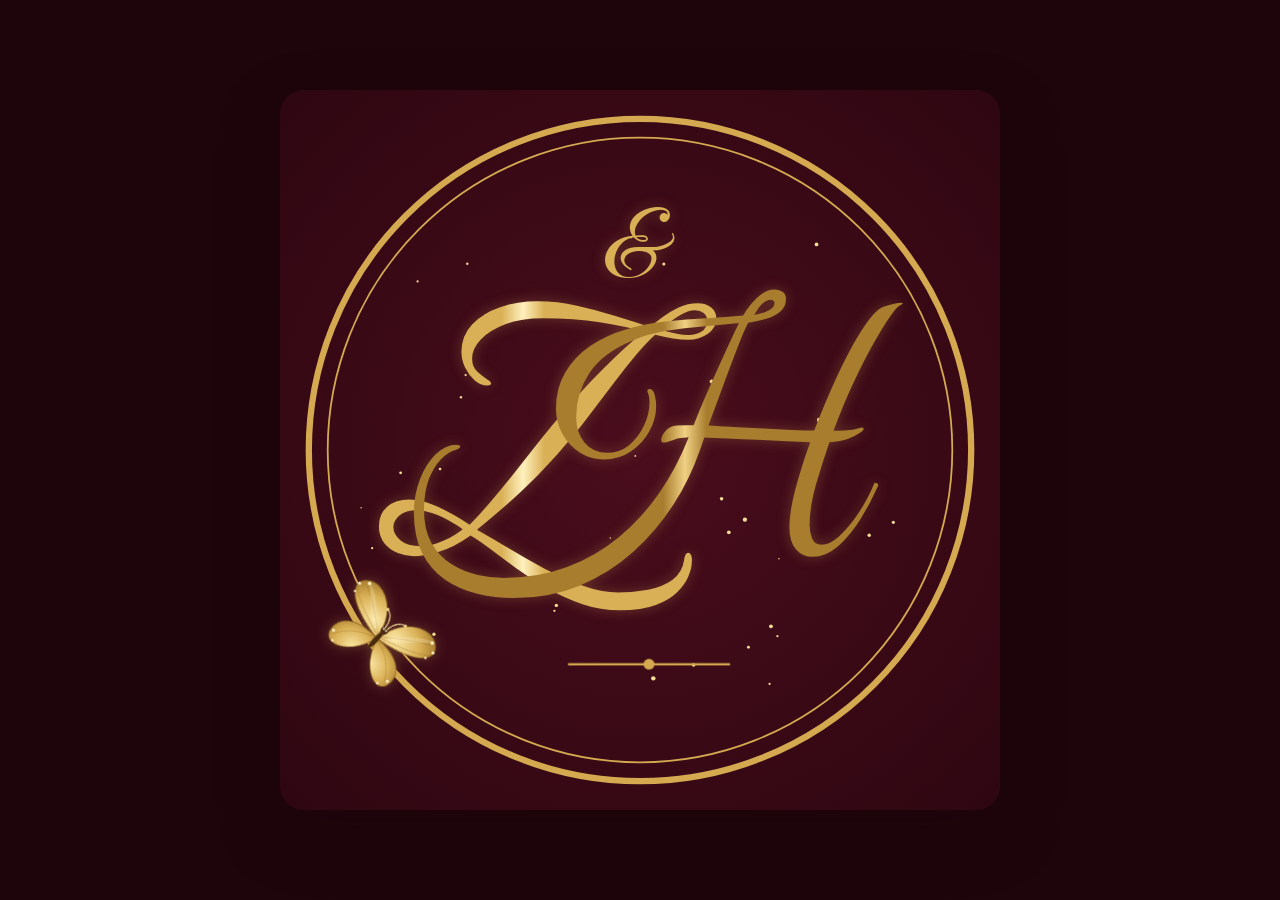
<file: zh-monogram.html>
<!DOCTYPE html>
<html lang="en">
<head>
<meta charset="utf-8">
<meta name="viewport" content="width=device-width, initial-scale=1, viewport-fit=cover">
<title>Z &amp; H Monogram Animation</title>
<link rel="preconnect" href="https://fonts.googleapis.com">
<link rel="preconnect" href="https://fonts.gstatic.com" crossorigin>
<link href="https://fonts.googleapis.com/css2?family=Great+Vibes&display=swap" rel="stylesheet">
<style>
:root{--page:#1e050c;--ink:#f0d9a0;--line:#d4a94f;box-sizing:border-box;padding-top:env(safe-area-inset-top,0px);padding-bottom:env(safe-area-inset-bottom,0px)}
@media (prefers-color-scheme:dark){:root:not([data-theme="light"]){--page:#150308;--ink:#f0d9a0;--line:#d4a94f}}
:root[data-theme="dark"]{--page:#150308;--ink:#f0d9a0;--line:#d4a94f}
html{height:100%;scroll-padding-top:env(safe-area-inset-top,0px)}
body{margin:0;min-height:100%;background:#1e050c;color:var(--ink);display:flex;flex-direction:column;align-items:center;justify-content:center;gap:20px;font-family:Georgia,"Times New Roman",serif;overflow:hidden}
::-webkit-scrollbar{display:none}
svg{width:min(92vw,80vh,720px);height:auto;display:block;border-radius:24px;box-shadow:0 24px 60px rgba(30,0,8,.35)}
.t{font-family:"Great Vibes","Snell Roundhand","Apple Chancery",cursive}
.o{transform-box:fill-box;transform-origin:center}
#wg{transform-origin:0 0}
</style>
</head>
<body>
<svg id="s" viewBox="0 0 800 800" role="img" aria-label="Animated Z and H monogram with an ampersand, gold double ring and a butterfly">
<defs>
<radialGradient id="bg" cx=".5" cy=".5" r=".75"><stop offset="0" stop-color="#4a0d1d"/><stop offset="1" stop-color="#2c0610"/></radialGradient>
<linearGradient id="gL" gradientUnits="userSpaceOnUse" x1="120" y1="0" x2="420" y2="0">
<stop offset="0" stop-color="#d9b055"/><stop offset=".42" stop-color="#d9b055"/><stop offset=".5" stop-color="#fff0bd"/><stop offset=".58" stop-color="#d9b055"/><stop offset="1" stop-color="#d9b055"/>
<animateTransform attributeName="gradientTransform" type="translate" values="-420 0;520 0;520 0" keyTimes="0;.35;1" dur="7s" begin="4s" repeatCount="indefinite"/>
</linearGradient>
<linearGradient id="gH" gradientUnits="userSpaceOnUse" x1="300" y1="0" x2="600" y2="0">
<stop offset="0" stop-color="#a97d2e"/><stop offset=".42" stop-color="#a97d2e"/><stop offset=".5" stop-color="#f0d083"/><stop offset=".58" stop-color="#a97d2e"/><stop offset="1" stop-color="#a97d2e"/>
<animateTransform attributeName="gradientTransform" type="translate" values="-420 0;520 0;520 0" keyTimes="0;.35;1" dur="7s" begin="4.4s" repeatCount="indefinite"/>
</linearGradient>
<radialGradient id="gW" cx=".25" cy=".7" r=".9"><stop offset="0" stop-color="#fbe7a6"/><stop offset=".6" stop-color="#d9b055"/><stop offset="1" stop-color="#a97d2e"/></radialGradient>
<filter id="gl" x="-20%" y="-20%" width="140%" height="140%"><feDropShadow dx="0" dy="0" stdDeviation="7" flood-color="#d4a94f" flood-opacity=".28"/></filter>
</defs>
<rect width="800" height="800" fill="url(#bg)"/>
<circle id="r1" cx="400" cy="400" r="368" fill="none" stroke="#d4a94f" stroke-width="7" transform="rotate(-90 400 400)"/>
<circle id="r2" cx="400" cy="400" r="347" fill="none" stroke="#d4a94f" stroke-width="2" transform="rotate(-90 400 400)"/>
<g id="dust"></g><g filter="url(#gl)">
<text id="L" class="t o" x="335" y="505" font-size="350" text-anchor="middle" fill="url(#gL)">Z</text>
<text id="H" class="t o" x="505" y="525" font-size="350" text-anchor="middle" fill="url(#gH)">H</text>
<text id="A" class="t o" x="398" y="240" font-size="104" text-anchor="middle" fill="#d9b055">&amp;</text>
</g>
<line id="dl" class="o" x1="320" y1="638" x2="500" y2="638" stroke="#d4a94f" stroke-width="2.5"/>
<circle id="dot" class="o" cx="410" cy="638" r="6" fill="#d4a94f"/>
<path id="route" fill="none" stroke="none"/>
<g id="sp"></g>
<g id="bf" opacity="0" filter="url(#gl)"><g id="bb" transform="scale(.75)">
<g id="wg">
<g id="wr"><path d="M3 -4C8 -42 50 -68 72 -46C86 -30 66 -6 3 4Z" fill="url(#gW)" stroke="#8a6122" stroke-width="1.3"/><path d="M3 4C42 2 66 20 58 46C50 64 16 50 3 12Z" fill="url(#gW)" stroke="#8a6122" stroke-width="1.3"/><path d="M4 -2C24 -18 46 -34 64 -42M4 0C28 -8 52 -14 76 -32M4 6C28 12 44 28 52 44" fill="none" stroke="#8a6122" stroke-width=".9" opacity=".5"/><path d="M12 -8C30 -28 50 -46 66 -50C52 -36 34 -16 12 -2Z" fill="#fff6d2" opacity=".22"/><g fill="#fff3c8"><circle cx="64" cy="-47" r="2.6"/><circle cx="75" cy="-37" r="2.2"/><circle cx="72" cy="-24" r="1.8"/><circle cx="55" cy="40" r="2.2"/><circle cx="46" cy="52" r="1.8"/></g></g>
<use href="#wr" transform="scale(-1 1)"/>
</g>
<ellipse cx="0" cy="8" rx="3.6" ry="17" fill="#4a2a10"/><circle cx="0" cy="-12" r="5.6" fill="#4a2a10"/><circle cx="-2.2" cy="-13" r="1.5" fill="#fff3c8"/><circle cx="2.2" cy="-13" r="1.5" fill="#fff3c8"/>
<path d="M-2 -16C-4 -30 -10 -37 -18 -38M2 -16C4 -30 10 -37 18 -38" stroke="#f3dc95" fill="none" stroke-width="1.5" stroke-linecap="round"/><circle cx="-18" cy="-38" r="2.2" fill="#f3dc95"/><circle cx="18" cy="-38" r="2.2" fill="#f3dc95"/>
</g></g>
</svg>
<script>
const $=id=>document.getElementById(id),E="cubic-bezier(.22,1,.36,1)",BACK="cubic-bezier(.34,1.35,.5,1)";
const A=(el,kf,o)=>el.animate(kf,Object.assign({fill:"both",easing:E},o));
const pts=[[110,610],[215,500],[300,360],[395,300],[470,200],[420,120],[345,175],[400,255],[500,330],[610,260],[650,370],[580,470],[500,400],[430,330],[360,430],[290,520],[370,575],[480,545],[560,605],[470,650],[410,628]];
let d="M"+pts[0];
for(let i=0;i<pts.length-1;i++){
  const p0=pts[i-1]||pts[i],p1=pts[i],p2=pts[i+1],p3=pts[i+2]||p2;
  d+=`C${p1[0]+(p2[0]-p0[0])/6},${p1[1]+(p2[1]-p0[1])/6} ${p2[0]-(p3[0]-p1[0])/6},${p2[1]-(p3[1]-p1[1])/6} ${p2}`;
}
$("route").setAttribute("d",d);
const route=$("route"),LEN=route.getTotalLength(),FT=10500,START=4300;
let raf=0,flap=null;
const ease=t=>t<.5?4*t*t*t:1-Math.pow(-2*t+2,3)/2;
const sm=t=>t*t*(3-2*t);

function sparkle(x,y){
  const c=document.createElementNS("http://www.w3.org/2000/svg","circle");
  c.setAttribute("cx",x);c.setAttribute("cy",y);c.setAttribute("r",1.2+Math.random()*2.2);c.setAttribute("fill","#f6dc8e");
  $("sp").appendChild(c);
  const dx=(Math.random()-.5)*26,dy=Math.random()*22+6;
  c.animate([{opacity:.95,transform:"translate(0,0) scale(1)"},{opacity:0,transform:`translate(${dx}px,${dy}px) scale(.1)`}],{duration:1100+Math.random()*500,easing:"ease-out"}).onfinish=()=>c.remove();
}

function layout(){
  try{
    const FF='"Great Vibes","Snell Roundhand","Apple Chancery",cursive',c=document.createElement("canvas").getContext("2d");c.textAlign="center";
    const m=(ch,s)=>{c.font=s+"px "+FF;const r=c.measureText(ch);return{l:r.actualBoundingBoxLeft,r:r.actualBoundingBoxRight,a:r.actualBoundingBoxAscent,d:r.actualBoundingBoxDescent}};
    const z=m("Z",350),h=m("H",350),n=m("&",104),zx=-85,hx=85;
    const minX=Math.min(zx-z.l,hx-h.l),maxX=Math.max(zx+z.r,hx+h.r),minY=-Math.max(z.a,h.a),maxY=Math.max(z.d,h.d);
    const cx=(minX+maxX)/2,cy=(minY+maxY)/2,by=400-cy;
    const v=[400-cx+zx,400-cx+hx,by,400-(n.r-n.l)/2,by+minY-10-n.d];
    if(!v.every(Number.isFinite))return;
    $("L").setAttribute("x",v[0]);$("L").setAttribute("y",v[2]);
    $("H").setAttribute("x",v[1]);$("H").setAttribute("y",v[2]);
    $("A").setAttribute("x",v[3]);$("A").setAttribute("y",v[4]);
  }catch(e){}
}
function play(){
  layout();
  cancelAnimationFrame(raf);
  document.getAnimations().forEach(a=>a.cancel());
  $("sp").replaceChildren();
  [$("r1"),$("r2")].forEach((c,i)=>{
    const L=2*Math.PI*c.r.baseVal.value;c.style.strokeDasharray=L;
    A(c,[{strokeDashoffset:L},{strokeDashoffset:0}],{duration:2400,delay:i*300,easing:"cubic-bezier(.65,0,.35,1)"});
  });
  A($("L"),[{opacity:0,transform:"translateX(-280px) rotate(-8deg)"},{opacity:1,transform:"none"}],{duration:2100,delay:1000,easing:BACK});
  A($("H"),[{opacity:0,transform:"translateX(280px) rotate(8deg)"},{opacity:1,transform:"none"}],{duration:2100,delay:1000,easing:BACK});
  A($("A"),[{opacity:0,transform:"translateY(-50px) scale(.2) rotate(-45deg)"},{opacity:1,transform:"none"}],{duration:1400,delay:2900,easing:BACK});
  A($("dot"),[{transform:"scale(0)"},{transform:"scale(1)"}],{duration:700,delay:3300,easing:BACK});
  A($("dl"),[{transform:"scaleX(0)"},{transform:"scaleX(1)"}],{duration:1200,delay:3500});
  A($("dot"),[{transform:"scale(1)"},{transform:"scale(1.6)"},{transform:"scale(1)"}],{duration:2600,delay:START+FT,iterations:Infinity,easing:"ease-in-out",composite:"replace"});
  A($("bf"),[{opacity:0},{opacity:1}],{duration:900,delay:START});
  flap=A($("wg"),[{transform:"scaleX(1)"},{transform:"scaleX(.16)"}],{duration:190,iterations:Infinity,direction:"alternate",easing:"ease-in-out"});
  A($("bb"),[{transform:"scale(.75) rotate(-5deg)"},{transform:"scale(.75) rotate(5deg)"}],{duration:1300,iterations:Infinity,direction:"alternate",easing:"ease-in-out"});
  const D=$("dust");D.replaceChildren();
  for(let i=0;i<32;i++){
    const a=Math.random()*6.283,r=Math.sqrt(Math.random())*320,c=document.createElementNS("http://www.w3.org/2000/svg","circle");
    c.setAttribute("cx",400+r*Math.cos(a));c.setAttribute("cy",400+r*Math.sin(a));c.setAttribute("r",.8+Math.random()*1.8);c.setAttribute("fill","#f3dc95");D.appendChild(c);
    c.animate([{opacity:0,transform:"translateY(0)"},{opacity:.75,transform:"translateY(-14px)"},{opacity:0,transform:"translateY(-30px)"}],{duration:4000+Math.random()*4000,delay:2800+Math.random()*5000,iterations:Infinity,easing:"ease-in-out",fill:"backwards"});
  }

  let ang=0,last=0,t0=null;
  const first=route.getPointAtLength(0);
  $("bf").setAttribute("transform",`translate(${first.x} ${first.y})`);
  function frame(now){
    if(t0===null)t0=now+START;
    const t=Math.min(Math.max((now-t0)/FT,0),1),p=ease(t)*LEN;
    const a=route.getPointAtLength(p),b=route.getPointAtLength(Math.min(p+2,LEN));
    let target=Math.atan2(b.y-a.y,b.x-a.x)*180/Math.PI+90;
    if(t>.93)target=ang+(0-ang)*sm((t-.93)/.07)*0+(((0-ang+540)%360)-180)*.08;
    let diff=((target-ang+540)%360)-180;ang+=diff*.14;
    const bob=Math.sin(now/260)*3*(1-sm(Math.max(0,(t-.9)/.1)));
    $("bf").setAttribute("transform",`translate(${a.x} ${a.y+bob}) rotate(${ang})`);
    if(flap)flap.playbackRate=t>=1?.16:.55+.9*Math.sin(Math.PI*Math.min(t*1.05,1))*.6+.3;
    if(t>0&&t<1&&now-last>45){last=now;sparkle(a.x,a.y);}
    raf=requestAnimationFrame(frame);
  }
  raf=requestAnimationFrame(frame);
}
Promise.race([document.fonts.load('100px "Great Vibes"'),new Promise(r=>setTimeout(r,2500))]).then(play,play);
</script>
</body>
</html>
</file>
<file: css/styles.css>
/* ============================================================
   Nikkah Invitation — Complete Stylesheet
   Design: Extracted from welcome.html, invite.html, details.html, venue.html, closing.html
   ============================================================ */

/* ---- Reset & Base ---- */
*, *::before, *::after { box-sizing: border-box; margin: 0; padding: 0; }

html { scroll-behavior: smooth; }

body {
  font-family: "EB Garamond", serif;
  background-color: #f7f2ea;
  color: #1d1b17;
  line-height: 1.6;
  overflow-x: hidden;
  -webkit-font-smoothing: antialiased;
  -moz-osx-font-smoothing: grayscale;
  overscroll-behavior-y: none;
}

img { max-width: 100%; display: block; }
a { color: inherit; text-decoration: none; }
button { font-family: inherit; cursor: pointer; border: none; background: none; }

::-webkit-scrollbar { display: none; }

/* ---- Font Families ---- */
:root {
  --font-cormorant: "Cormorant Garamond", serif;
  --font-cinzel: "Cinzel", serif;
  --font-montserrat: "Montserrat", sans-serif;
  --font-playfair: "Playfair Display", serif;
  --font-ebgaramond: "EB Garamond", serif;
  --font-manrope: "Manrope", sans-serif;
  --font-pinyon: "Pinyon Script", cursive;
  --font-alexbrush: "Alex Brush", cursive;
  --font-amiri: "Amiri", serif;
}

/* ---- Color Tokens ---- */
:root {
  --burgundy-deep: #25050f;
  --burgundy-royal: #3a0a17;
  --burgundy-rich: #4e1022;
  --gold-light: #ffebaa;
  --gold-bright: #f3cf7a;
  --gold-base: #d4af37;
  --gold-antique: #b88a28;
  --gold-muted: #967020;
  --gold-accent: #b88a24;

  --surface: #fbf7f0;
  --background: #f7f2ea;
  --primary: #070001;
  --primary-container: #4a121e;
  --on-surface: #1f1b19;
  --on-surface-variant: #5a4d4e;
  --secondary: #8c6b12;
  --secondary-container: #f8e3a8;
  --outline: #847375;
  --outline-variant: #d7c1c3;
  --royal-burgundy: #49111c;
  --parchment-warm: #fcf9f2;

  --ease-out: cubic-bezier(.22, 1, .36, 1);
  --ease-in-out: cubic-bezier(.4, 0, .2, 1);
}

/* ---- Section Base ---- */
.section {
  min-height: 100svh;
  display: flex;
  flex-direction: column;
  justify-content: center;
  align-items: center;
  position: relative;
  overflow: hidden;
}

/* ---- Reveal on Scroll ---- */
.reveal {
  opacity: 0;
  transform: translateY(40px);
  transition: opacity 0.8s var(--ease-out), transform 0.8s var(--ease-out);
}
.reveal.revealed {
  opacity: 1;
  transform: translateY(0);
}

.no-js .reveal { opacity: 1; transform: none; }
@media (prefers-reduced-motion: reduce) {
  .reveal { opacity: 1; transform: none; transition: none; }
  * { animation-duration: 0.01ms !important; animation-iteration-count: 1 !important; transition-duration: 0.01ms !important; }
}

/* ---- Mobile Container ---- */
.mobile-container {
  width: 100%;
  max-width: 390px;
  min-height: 100svh;
  margin: 0 auto;
  position: relative;
  background: var(--background);
  box-shadow: 0 0 50px rgba(0,0,0,0.06);
}

/* ============================================================
   COVER (from welcome.html)
   ============================================================ */
#cover {
  position: fixed;
  inset: 0;
  z-index: 10000;
  background: #1e050c;
  display: flex;
  align-items: center;
  justify-content: center;
  overflow: hidden;
}

.cover-inner {
  width: 100%;
  max-width: 430px;
  min-height: 100svh;
  position: relative;
  background: #24050f;
  box-shadow: 0 25px 50px -12px rgba(0,0,0,0.25);
  overflow: hidden;
  display: flex;
  flex-direction: column;
}

.cover-bg-gradient {
  position: absolute;
  inset: 0;
  background: radial-gradient(ellipse at center, #4a0e20 0%, #320914 45%, #1a030b 90%, #110106 100%);
  pointer-events: none;
}

.cover-noise {
  position: absolute;
  inset: 0;
  opacity: 0.035;
  pointer-events: none;
  mix-blend-mode: overlay;
  background: radial-gradient(#fff 1px, transparent 1px);
  background-size: 16px 16px;
}

.cover-spine {
  position: absolute;
  left: 0;
  top: 0;
  bottom: 0;
  width: 20px;
  background: linear-gradient(to right, rgba(0,0,0,0.8), rgba(0,0,0,0.3), transparent);
  pointer-events: none;
  z-index: 30;
}

.cover-spine-line {
  position: absolute;
  left: 3px;
  top: 0;
  bottom: 0;
  width: 0.75px;
  background: linear-gradient(to bottom, transparent, rgba(243,207,122,0.3), transparent);
  pointer-events: none;
  z-index: 30;
}

.cover-sparkles {
  position: absolute;
  inset: 0;
  pointer-events: none;
  overflow: hidden;
  z-index: 10;
}

.sparkle-dot {
  position: absolute;
  width: 4px;
  height: 4px;
  border-radius: 50%;
  background: var(--gold-light);
  box-shadow: 0 0 6px #f3cf7a;
  filter: blur(0.4px);
}

.sparkle-1 { top: 18%; left: 22%; animation: floatSparkle 3.5s ease-in-out infinite; }
.sparkle-2 { top: 28%; right: 19%; width: 6px; height: 6px; animation: floatSparkle 4.2s ease-in-out infinite 1.2s; }
.sparkle-3 { bottom: 32%; left: 16%; animation: floatSparkle 3.8s ease-in-out infinite 2s; }
.sparkle-4 { bottom: 22%; right: 24%; width: 6px; height: 6px; animation: floatSparkle 3.5s ease-in-out infinite; }

@keyframes floatSparkle {
  0%, 100% { opacity: 0.2; transform: translateY(0px) scale(0.8); }
  50% { opacity: 0.85; transform: translateY(-4px) scale(1.15); }
}

.cover-frame {
  position: absolute;
  inset: 16px;
  pointer-events: none;
  z-index: 20;
  display: flex;
  flex-direction: column;
  justify-content: space-between;
}

.cover-frame-outer {
  position: absolute;
  inset: 0;
  border: 1px solid rgba(243,207,122,0.35);
  border-radius: 2px;
}

.cover-frame-inner {
  position: absolute;
  inset: 6px;
  border: 1px solid rgba(243,207,122,0.2);
  border-radius: 2px;
}

.cover-corner {
  position: absolute;
  width: 40px;
  height: 40px;
  color: rgba(243,207,122,0.7);
}

.cover-corner svg { width: 100%; height: 100%; }

.cover-corner-tl { top: 4px; left: 4px; }
.cover-corner-tr { top: 4px; right: 4px; transform: scaleX(-1); }
.cover-corner-bl { bottom: 4px; left: 4px; transform: scaleY(-1); }
.cover-corner-br { bottom: 4px; right: 4px; transform: scale(-1); }

.cover-header {
  position: relative;
  z-index: 20;
  padding-top: 24px;
  display: flex;
  flex-direction: column;
  align-items: center;
  text-align: center;
}

.cover-bismillah {
  font-family: var(--font-cormorant);
  font-style: italic;
  font-size: 18px;
  color: rgba(255,235,170,0.85);
  letter-spacing: 0.05em;
  font-weight: 300;
  margin-bottom: 4px;
}

.cover-folio-title {
  font-family: var(--font-cinzel);
  font-size: 10.5px;
  text-transform: uppercase;
  letter-spacing: 0.32em;
  color: rgba(243,207,122,0.8);
  font-weight: 500;
  margin-top: 4px;
}

.cover-crest {
  display: flex;
  align-items: center;
  gap: 8px;
  margin-top: 4px;
}

.cover-crest-line {
  width: 32px;
  height: 0.75px;
  background: linear-gradient(to right, transparent, rgba(243,207,122,0.6), var(--gold-bright));
}

.cover-crest-line.right {
  background: linear-gradient(to left, transparent, rgba(243,207,122,0.6), var(--gold-bright));
}

.cover-crest-star {
  width: 16px;
  height: 16px;
  color: var(--gold-bright);
}

.cover-center {
  position: relative;
  z-index: 20;
  display: flex;
  flex-direction: column;
  align-items: center;
  justify-content: center;
  flex: 1;
  width: 100%;
}

#monogram-svg {
  filter: drop-shadow(0 0 20px rgba(212,175,85,0.4)) drop-shadow(0 0 40px rgba(212,175,85,0.2));
  animation: monogramGlow 3s ease-in-out infinite;
}

@keyframes monogramGlow {
  0%, 100% { filter: drop-shadow(0 0 20px rgba(212,175,85,0.4)) drop-shadow(0 0 40px rgba(212,175,85,0.2)); }
  50% { filter: drop-shadow(0 0 30px rgba(212,175,85,0.6)) drop-shadow(0 0 60px rgba(212,175,85,0.3)); }
}

.cover-halo {
  position: absolute;
  width: 208px;
  height: 208px;
  border-radius: 50%;
  background: linear-gradient(to top right, rgba(243,207,122,0.2), rgba(212,175,55,0.15), transparent);
  filter: blur(24px);
  animation: auraGlow 4s ease-in-out infinite;
  pointer-events: none;
}

@keyframes auraGlow {
  0%, 100% { opacity: 0.35; transform: scale(1); }
  50% { opacity: 0.7; transform: scale(1.08); }
}

.cover-medallion {
  position: relative;
  width: 172px;
  height: 172px;
  border-radius: 50%;
  padding: 3px;
  background: linear-gradient(to bottom, var(--gold-bright), var(--gold-base), var(--gold-antique));
  box-shadow: 0 12px 36px rgba(0,0,0,0.7), 0 0 24px rgba(212,175,55,0.25);
  display: flex;
  align-items: center;
  justify-content: center;
  transition: transform 0.5s ease;
}

.cover-medallion:hover { transform: scale(1.05); }

.cover-medallion-inner {
  width: 100%;
  height: 100%;
  border-radius: 50%;
  padding: 2px;
  background: #1d030b;
  display: flex;
  align-items: center;
  justify-content: center;
  overflow: hidden;
  position: relative;
  box-shadow: inset 0 2px 4px rgba(255,220,150,0.35), inset 0 -2px 6px rgba(0,0,0,0.7);
}

.cover-medallion img {
  width: 100%;
  height: 100%;
  object-fit: cover;
  border-radius: 50%;
  pointer-events: none;
  filter: drop-shadow(0 2px 4px rgba(0,0,0,0.4));
}

.cover-glint {
  position: absolute;
  inset: 0;
  width: 100%;
  height: 200%;
  top: -50%;
  background: linear-gradient(to right, transparent, rgba(255,255,255,0.25), transparent);
  pointer-events: none;
  animation: sweepGlint 5s ease-in-out infinite;
}

@keyframes sweepGlint {
  0% { transform: translateX(-150%) rotate(25deg); opacity: 0; }
  20% { opacity: 0.6; }
  50% { transform: translateX(150%) rotate(25deg); opacity: 0; }
  100% { transform: translateX(150%) rotate(25deg); opacity: 0; }
}

.cover-typography {
  margin-top: 28px;
  display: flex;
  flex-direction: column;
  align-items: center;
  text-align: center;
  padding: 0 16px;
}

.cover-subtitle {
  font-family: var(--font-cinzel);
  font-size: 11px;
  letter-spacing: 0.35em;
  text-transform: uppercase;
  color: var(--gold-bright);
  font-weight: 500;
}

.cover-names {
  font-family: var(--font-playfair);
  font-size: 32px;
  line-height: 1.25;
  color: var(--gold-light);
  font-weight: 400;
  letter-spacing: 0.02em;
  margin-top: 8px;
  text-shadow: 0 2px 10px rgba(0,0,0,0.6);
}

.cover-names .ampersand {
  font-family: var(--font-cormorant);
  font-style: italic;
  font-size: 30px;
  color: rgba(243,207,122,0.9);
  font-weight: 300;
}

.cover-date {
  display: flex;
  align-items: center;
  gap: 12px;
  margin-top: 12px;
  color: rgba(243,207,122,0.75);
}

.cover-date-line {
  width: 24px;
  height: 0.5px;
  background: rgba(243,207,122,0.4);
}

.cover-date-text {
  font-family: var(--font-cinzel);
  font-size: 10px;
  letter-spacing: 0.24em;
  text-transform: uppercase;
  font-weight: 300;
}

.cover-progress {
  margin-top: 20px;
  width: 130px;
  display: flex;
  flex-direction: column;
  align-items: center;
}

.cover-progress-track {
  width: 100%;
  height: 1.5px;
  background: rgba(212,175,55,0.2);
  border-radius: 9999px;
  position: relative;
  overflow: hidden;
}

.cover-progress-fill {
  height: 100%;
  width: 33%;
  background: linear-gradient(to right, var(--gold-muted), var(--gold-bright), var(--gold-light));
  border-radius: 9999px;
  transition: width 0.3s ease;
  box-shadow: 0 0 8px #f3cf7a;
  position: relative;
}

.cover-footer {
  position: relative;
  z-index: 20;
  padding-bottom: 16px;
  display: flex;
  flex-direction: column;
  align-items: center;
  text-align: center;
}

.cover-unveil-btn {
  padding: 8px 20px;
  border-radius: 9999px;
  border: 1px solid rgba(243,207,122,0.3);
  background: rgba(212,175,55,0.1);
  backdrop-filter: blur(4px);
  display: flex;
  align-items: center;
  gap: 10px;
  transition: all 0.3s ease;
  cursor: pointer;
}

.cover-unveil-btn:hover {
  border-color: rgba(243,207,122,0.6);
  background: rgba(212,175,55,0.15);
}

.cover-unveil-dot {
  width: 6px;
  height: 6px;
  border-radius: 50%;
  background: var(--gold-bright);
  box-shadow: 0 0 8px #ffebaa;
  animation: ping 1s cubic-bezier(0,0,0.2,1) infinite;
  opacity: 0.75;
}

@keyframes ping {
  75%, 100% { transform: scale(2); opacity: 0; }
}

.cover-unveil-text {
  font-family: var(--font-cinzel);
  font-size: 11px;
  letter-spacing: 0.28em;
  text-transform: uppercase;
  color: var(--gold-light);
  font-weight: 600;
}

.cover-unveil-arrow {
  font-size: 16px;
  color: var(--gold-bright);
  transition: transform 0.3s ease;
}

.cover-unveil-btn:hover .cover-unveil-arrow {
  transform: translateY(2px);
}

/* ============================================================
   INVITATION (from invite.html)
   ============================================================ */
#invitation {
  background: var(--background);
  opacity: 0;
  transform: translateY(30px);
  transition: opacity 1.2s var(--ease-out), transform 1.2s var(--ease-out);
}

#invitation.revealed {
  opacity: 1;
  transform: translateY(0);
}

.invite-container {
  width: 100%;
  max-width: 390px;
  min-height: 100svh;
  margin: 0 auto;
  position: relative;
  background: var(--background);
  box-shadow: 0 0 50px rgba(0,0,0,0.06);
  padding: 16px 12px;
}

.invite-card {
  flex: 1;
  width: 100%;
  display: flex;
  flex-direction: column;
  position: relative;
  border-radius: 14px;
  background: #fdfaf5;
  overflow: hidden;
  margin: 4px 0;
  box-shadow: 0 1px 3px rgba(80,50,40,0.05), 0 12px 36px rgba(119,90,0,0.07),
    inset 0 0 0 1px rgba(215,193,195,0.4), inset 0 0 45px rgba(254,248,241,0.85),
    0 0 20px rgba(212,175,85,0.15), 0 0 40px rgba(212,175,85,0.08);
  border: 1px solid rgba(220,190,135,0.35);
  animation: inviteGlow 4s ease-in-out infinite;
}

@keyframes inviteGlow {
  0%, 100% { box-shadow: 0 1px 3px rgba(80,50,40,0.05), 0 12px 36px rgba(119,90,0,0.07), inset 0 0 0 1px rgba(215,193,195,0.4), inset 0 0 45px rgba(254,248,241,0.85), 0 0 20px rgba(212,175,85,0.15), 0 0 40px rgba(212,175,85,0.08); }
  50% { box-shadow: 0 1px 3px rgba(80,50,40,0.05), 0 12px 36px rgba(119,90,0,0.07), inset 0 0 0 1px rgba(215,193,195,0.4), inset 0 0 45px rgba(254,248,241,0.85), 0 0 30px rgba(212,175,85,0.25), 0 0 60px rgba(212,175,85,0.12); }
}

.invite-card-inner {
  position: relative;
  z-index: 20;
  flex: 1;
  display: flex;
  flex-direction: column;
  justify-content: space-between;
  align-items: center;
  text-align: center;
  padding: 24px 24px;
}

.invite-crest {
  display: flex;
  flex-direction: column;
  align-items: center;
  margin-top: 4px;
}

.invite-crest svg {
  width: 40px;
  height: 40px;
  filter: drop-shadow(0 1px 3px rgba(184,138,36,0.35));
  animation: subtleDrift 8s ease-in-out infinite;
}

@keyframes subtleDrift {
  0%, 100% { transform: translateY(0px) rotate(0deg); }
  50% { transform: translateY(-3px) rotate(0.5deg); }
}

.invite-crest-line {
  width: 64px;
  height: 1px;
  margin-top: 8px;
  background: linear-gradient(90deg, rgba(212,175,55,0), rgba(212,175,55,0.7), rgba(212,175,55,0));
}

.invite-label {
  font-family: var(--font-manrope);
  font-size: 10px;
  letter-spacing: 0.28em;
  text-transform: uppercase;
  font-weight: 500;
  background: linear-gradient(135deg, #a67c1e 0%, #d4af37 40%, #8c6716 75%, #b8860b 100%);
  -webkit-background-clip: text;
  -webkit-text-fill-color: transparent;
  background-clip: text;
  margin-bottom: 10px;
}

.invite-parents {
  font-family: var(--font-playfair);
  font-size: 25px;
  font-weight: 600;
  color: var(--royal-burgundy);
  letter-spacing: -0.01em;
  line-height: 1.2;
  text-shadow: 0 1px 1px rgba(255,255,255,0.8), 0 0 10px rgba(212,175,85,0.2);
  animation: parentGlow 4s ease-in-out infinite;
}

@keyframes parentGlow {
  0%, 100% { text-shadow: 0 1px 1px rgba(255,255,255,0.8), 0 0 10px rgba(212,175,85,0.2); }
  50% { text-shadow: 0 1px 1px rgba(255,255,255,0.8), 0 0 16px rgba(212,175,85,0.35); }
}

.invite-body {
  max-width: 290px;
  margin-top: 10px;
}

.invite-body p {
  font-family: var(--font-cormorant);
  font-style: italic;
  font-size: 15.5px;
  line-height: 22px;
  color: var(--on-surface-variant);
  font-weight: 400;
}

.invite-names-section {
  position: relative;
  margin: 12px 0;
  padding: 8px 0;
}

.invite-names-glow {
  position: absolute;
  width: 144px;
  height: 80px;
  border-radius: 50%;
  background: rgba(248,227,168,0.25);
  filter: blur(24px);
  pointer-events: none;
}

.invite-bride {
  font-family: var(--font-playfair);
  font-size: 31px;
  font-weight: 400;
  color: var(--royal-burgundy);
  line-height: 38px;
  letter-spacing: 0.01em;
  position: relative;
  z-index: 10;
  text-shadow: 0 0 8px rgba(212,175,85,0.3), 0 0 16px rgba(212,175,85,0.15);
  animation: nameGlow 3s ease-in-out infinite;
}

@keyframes nameGlow {
  0%, 100% { text-shadow: 0 0 8px rgba(212,175,85,0.3), 0 0 16px rgba(212,175,85,0.15); }
  50% { text-shadow: 0 0 12px rgba(212,175,85,0.5), 0 0 24px rgba(212,175,85,0.25); }
}

.invite-conjunction {
  display: flex;
  align-items: center;
  justify-content: center;
  gap: 12px;
  margin: 4px 0;
  max-width: 210px;
}

.invite-conjunction-line {
  height: 1px;
  flex: 1;
  background: linear-gradient(90deg, rgba(212,175,55,0), rgba(212,175,55,0.7), rgba(212,175,55,0));
}

.invite-conjunction-text {
  font-family: var(--font-cormorant);
  font-style: italic;
  font-size: 16px;
  color: var(--gold-accent);
  font-weight: 500;
  transform: translateY(-1px);
}

.invite-groom {
  font-family: var(--font-playfair);
  font-size: 27px;
  font-weight: 500;
  color: var(--royal-burgundy);
  line-height: 34px;
  letter-spacing: 0.02em;
  position: relative;
  z-index: 10;
  text-shadow: 0 0 8px rgba(212,175,85,0.3), 0 0 16px rgba(212,175,85,0.15);
  animation: nameGlow 3s ease-in-out infinite 0.5s;
}

.invite-divider {
  display: flex;
  align-items: center;
  justify-content: center;
  gap: 8px;
  margin-bottom: 10px;
  opacity: 0.8;
}

.invite-divider-line {
  width: 32px;
  height: 0.75px;
  background: rgba(140,107,18,0.35);
}

.invite-divider-diamond {
  width: 6px;
  height: 6px;
  transform: rotate(45deg);
  border: 1px solid var(--gold-accent);
  background: var(--background);
}

.invite-badge {
  display: inline-flex;
  align-items: center;
  gap: 8px;
  padding: 4px 14px;
  border-radius: 9999px;
  background: #fdf7ec;
  border: 1px solid #e2cca0;
  box-shadow: 0 1px 3px rgba(119,90,0,0.06);
}

.invite-badge svg {
  width: 12px;
  height: 12px;
  color: var(--gold-accent);
  fill: currentColor;
}

.invite-badge-text {
  font-family: var(--font-cormorant);
  font-style: italic;
  font-size: 14px;
  color: var(--royal-burgundy);
  font-weight: 500;
  letter-spacing: 0.05em;
}

.invite-footnote {
  font-family: var(--font-manrope);
  font-size: 8.5px;
  text-transform: uppercase;
  letter-spacing: 0.16em;
  color: rgba(90,77,78,0.7);
  font-weight: 500;
  margin-top: 8px;
}

/* ---- Deckled Card Edge Effect ---- */
.deckled-card {
  box-shadow: 0 1px 3px rgba(80,50,40,0.05), 0 12px 36px rgba(119,90,0,0.07),
    inset 0 0 0 1px rgba(215,193,195,0.4), inset 0 0 45px rgba(254,248,241,0.85);
  border: 1px solid rgba(220,190,140,0.35);
}

.deckled-bottom {
  width: 100%;
  height: 4px;
  background: linear-gradient(to right, transparent, rgba(216,190,135,0.25), transparent);
}

/* ---- Blind Deboss Pattern ---- */
.blind-deboss {
  filter: drop-shadow(0.5px 0.5px 0px rgba(255,255,255,0.85)) drop-shadow(-0.5px -0.5px 0.5px rgba(140,120,105,0.28));
}

/* ---- Gold Foil Text ---- */
.gold-foil-text {
  background: linear-gradient(135deg, #a67c1e 0%, #d4af37 40%, #8c6716 75%, #b8860b 100%);
  -webkit-background-clip: text;
  -webkit-text-fill-color: transparent;
  background-clip: text;
}

.gold-foil-rule {
  background: linear-gradient(90deg, rgba(212,175,55,0) 0%, rgba(212,175,55,0.7) 50%, rgba(212,175,55,0) 100%);
}

/* ---- Gold Leaf Flecks ---- */
.gold-fleck {
  position: absolute;
  border-radius: 50%;
  pointer-events: none;
}

/* ---- Header Micro Bar ---- */
.micro-bar {
  width: 100%;
  z-index: 40;
  display: flex;
  align-items: center;
  justify-content: space-between;
  padding: 8px 8px;
}

.micro-monogram {
  display: flex;
  align-items: center;
  gap: 8px;
}

.micro-monogram-text {
  font-family: var(--font-cormorant);
  font-size: 18px;
  letter-spacing: 0.2em;
  font-weight: 600;
  color: rgba(73,17,28,0.9);
}

.micro-monogram-amp {
  color: var(--gold-accent);
  font-weight: 300;
  font-style: italic;
}

.micro-divider {
  display: inline-block;
  width: 1px;
  height: 12px;
  background: rgba(140,107,18,0.3);
}

.micro-folio {
  font-family: var(--font-manrope);
  font-size: 10px;
  letter-spacing: 0.25em;
  text-transform: uppercase;
  color: rgba(90,77,78,0.75);
  font-weight: 500;
}

.sound-btn {
  display: flex;
  align-items: center;
  gap: 6px;
  padding: 4px 10px;
  border-radius: 9999px;
  background: rgba(255,255,255,0.8);
  border: 1px solid rgba(140,107,18,0.25);
  box-shadow: 0 1px 4px rgba(0,0,0,0.03);
  backdrop-filter: blur(4px);
  transition: all 0.2s ease;
  cursor: pointer;
}

.sound-btn:active { transform: scale(0.95); }

.sound-dot {
  width: 6px;
  height: 6px;
  border-radius: 50%;
  background: var(--gold-accent);
  animation: pulse 2s ease-in-out infinite;
}

.sound-icon {
  font-size: 14px;
  color: var(--gold-accent);
  transition: transform 0.3s ease;
}

.sound-label {
  font-family: var(--font-manrope);
  font-size: 9px;
  text-transform: uppercase;
  letter-spacing: 0.18em;
  color: rgba(73,17,28,0.8);
  font-weight: 600;
}

/* ============================================================
   DETAILS (from details.html)
   ============================================================ */
#details {
  background: var(--background);
}

.details-container {
  width: 100%;
  max-width: 390px;
  min-height: 100svh;
  margin: 0 auto;
  position: relative;
  background: var(--background);
  box-shadow: 0 0 50px rgba(0,0,0,0.06);
  padding: 16px 12px;
}

.details-header {
  display: flex;
  flex-direction: column;
  align-items: center;
  justify-content: center;
  text-align: center;
  padding: 12px 16px 8px;
  position: relative;
}

.details-lantern {
  display: flex;
  flex-direction: column;
  align-items: center;
  justify-content: center;
  width: 100%;
  margin-bottom: 4px;
  animation: subtleDrift 8s ease-in-out infinite;
}

.details-lantern svg { color: var(--secondary); }

.details-category {
  font-family: var(--font-manrope);
  font-size: 10px;
  letter-spacing: 0.28em;
  text-transform: uppercase;
  color: var(--secondary);
  font-weight: 600;
  margin-bottom: 4px;
}

.details-title {
  font-family: var(--font-playfair);
  font-size: 30px;
  color: var(--primary-container);
  font-weight: 400;
  letter-spacing: 0.02em;
  line-height: 1.2;
}

.details-subtitle {
  font-family: var(--font-ebgaramond);
  font-style: italic;
  font-size: 13px;
  color: var(--on-surface-variant);
  margin-top: 2px;
}

.details-rule {
  display: flex;
  align-items: center;
  justify-content: center;
  gap: 8px;
  width: 176px;
  margin: 10px 0;
}

.details-rule-line {
  height: 1px;
  flex: 1;
  background: linear-gradient(to right, transparent, rgba(140,107,18,0.5));
}

.details-rule-line.right {
  background: linear-gradient(to left, transparent, rgba(140,107,18,0.5));
}

.details-rule-diamond {
  width: 6px;
  height: 6px;
  transform: rotate(45deg);
  background: rgba(140,107,18,0.8);
}

.details-artwork {
  padding: 8px 16px;
  position: relative;
  width: 100%;
  display: flex;
  flex-direction: column;
  align-items: center;
}

.details-artwork-frame {
  position: relative;
  width: 100%;
  border-radius: 18px 18px 12px 12px;
  padding: 8px;
  background: linear-gradient(to bottom, #fbf5ed, var(--surface-container-low), var(--surface-container));
  box-shadow: 0 4px 6px -1px rgba(0,0,0,0.1), 0 2px 4px -2px rgba(0,0,0,0.1);
}

.details-artwork-inner {
  position: relative;
  width: 100%;
  overflow: hidden;
  border-radius: 16px 16px 10px 10px;
  background: var(--surface);
  box-shadow: inset 0 2px 4px rgba(0,0,0,0.06);
}

.details-artwork-img {
  width: 100%;
  height: 210px;
  object-fit: cover;
  object-position: center;
  transition: transform 0.7s ease-out;
}

.details-artwork-img:hover { transform: scale(1.02); }

.details-artwork-vignette {
  position: absolute;
  inset: 0;
  pointer-events: none;
  background: linear-gradient(to top, rgba(74,18,30,0.2), transparent, rgba(74,18,30,0.1));
}

.details-artwork-inset {
  position: absolute;
  inset: 0;
  pointer-events: none;
  border-radius: 16px 16px 10px 10px;
  box-shadow: inset 0 0 18px rgba(119,90,0,0.18);
}

.details-artwork-label {
  position: absolute;
  bottom: 8px;
  left: 50%;
  transform: translateX(-50%);
  padding: 2px 12px;
  border-radius: 9999px;
  background: rgba(254,248,241,0.9);
  backdrop-filter: blur(4px);
  box-shadow: 0 1px 2px rgba(0,0,0,0.05);
  display: flex;
  align-items: center;
  gap: 6px;
}

.details-artwork-label-dot {
  width: 6px;
  height: 6px;
  border-radius: 50%;
  background: var(--secondary);
}

.details-artwork-label-text {
  font-family: var(--font-manrope);
  font-size: 9px;
  text-transform: uppercase;
  letter-spacing: 0.2em;
  color: var(--primary-container);
  font-weight: 600;
}

.details-corner {
  position: absolute;
  width: 24px;
  height: 24px;
  opacity: 0.7;
  pointer-events: none;
}

.details-corner-tl { top: -4px; left: -4px; }
.details-corner-tr { top: -4px; right: -4px; transform: rotate(90deg); }

.details-corner svg {
  width: 100%;
  height: 100%;
  color: var(--secondary);
  fill: currentColor;
  fill-opacity: 0.35;
}

.details-cards {
  padding: 12px 16px;
  display: flex;
  flex-direction: column;
  gap: 12px;
}

.details-date-card {
  width: 100%;
  border-radius: 12px;
  background: var(--surface-container-low);
  padding: 16px;
  box-shadow: 0 1px 2px 0 rgba(0,0,0,0.05);
  position: relative;
  overflow: hidden;
  display: flex;
  flex-direction: column;
  align-items: center;
  text-align: center;
}

.details-date-card-topline {
  position: absolute;
  top: 0;
  left: 0;
  right: 0;
  height: 2px;
  background: linear-gradient(to right, transparent, rgba(140,107,18,0.4), transparent);
}

.details-date-label {
  font-family: var(--font-manrope);
  font-size: 10px;
  text-transform: uppercase;
  letter-spacing: 0.22em;
  color: var(--secondary);
  font-weight: 600;
  margin-bottom: 4px;
  display: flex;
  align-items: center;
  gap: 6px;
}

.details-date-label svg {
  width: 13px;
  height: 13px;
  color: var(--secondary);
}

.details-date-value {
  font-family: var(--font-playfair);
  font-size: 24px;
  color: var(--primary-container);
  font-weight: 500;
  margin-top: 2px;
  letter-spacing: 0.02em;
}

.details-date-sub {
  font-family: var(--font-ebgaramond);
  font-style: italic;
  font-size: 13px;
  color: var(--on-surface-variant);
  margin-top: 4px;
}

.details-time-card {
  border-radius: 12px;
  background: rgba(249,244,237,0.9);
  padding: 14px;
  box-shadow: 0 1px 2px 0 rgba(0,0,0,0.05);
  display: flex;
  align-items: flex-start;
  gap: 12px;
}

.details-time-icon {
  width: 36px;
  height: 36px;
  border-radius: 50%;
  background: rgba(248,227,168,0.3);
  display: flex;
  align-items: center;
  justify-content: center;
  flex-shrink: 0;
  margin-top: 2px;
  color: var(--secondary);
}

.details-time-icon svg {
  width: 19px;
  height: 19px;
}

.details-time-label {
  font-family: var(--font-manrope);
  font-size: 10px;
  text-transform: uppercase;
  letter-spacing: 0.2em;
  color: var(--secondary);
  font-weight: 600;
}

.details-time-value {
  font-family: var(--font-playfair);
  font-size: 19px;
  color: var(--primary-container);
  font-weight: 500;
  margin-top: 2px;
  line-height: 1.2;
}

.details-time-desc {
  font-family: var(--font-ebgaramond);
  font-size: 13px;
  line-height: 1.4;
  color: var(--on-surface-variant);
  margin-top: 2px;
}

.details-time-desc strong {
  font-weight: 600;
  color: var(--primary-container);
}

.details-calendar-btn {
  width: 100%;
  padding: 14px 24px;
  border-radius: 9999px;
  background: var(--primary-container);
  color: #fff;
  box-shadow: 0 6px 20px rgba(58,10,23,0.22);
  transition: transform 0.2s ease, box-shadow 0.2s ease;
  display: flex;
  align-items: center;
  justify-content: center;
  gap: 10px;
  position: relative;
  overflow: hidden;
  cursor: pointer;
  border: none;
  min-height: 48px;
}

.details-calendar-btn:hover { box-shadow: 0 8px 24px rgba(58,10,23,0.3); }
.details-calendar-btn:active { transform: scale(0.98); }

.details-calendar-btn svg {
  width: 19px;
  height: 19px;
  color: var(--secondary-fixed);
}

.details-calendar-btn span.label {
  font-family: var(--font-manrope);
  font-size: 11px;
  text-transform: uppercase;
  letter-spacing: 0.2em;
  font-weight: 600;
  color: #fff;
}

.details-calendar-shimmer {
  position: absolute;
  inset: 0;
  background: linear-gradient(to right, transparent, rgba(248,227,168,0.2), transparent);
  transform: translateX(-100%);
  transition: transform 1s ease-out;
}

.details-calendar-btn:hover .details-calendar-shimmer {
  transform: translateX(100%);
}

.details-calendar-toast {
  margin-top: 8px;
  font-family: var(--font-manrope);
  font-size: 11px;
  letter-spacing: 0.12em;
  text-transform: uppercase;
  color: var(--secondary);
  font-weight: 600;
  opacity: 0;
  transition: opacity 0.3s ease;
  text-align: center;
}

.details-calendar-toast.visible { opacity: 1; }

/* ============================================================
   VENUE (from venue.html)
   ============================================================ */
#venue {
  background: linear-gradient(180deg, var(--background) 0%, var(--surface-container-low) 50%, var(--background) 100%);
}

.venue-container {
  width: 100%;
  max-width: 390px;
  min-height: 100svh;
  margin: 0 auto;
  position: relative;
  background: var(--background);
  box-shadow: 0 0 50px rgba(0,0,0,0.06);
  padding: 16px 12px;
}

.venue-header {
  display: flex;
  flex-direction: column;
  align-items: center;
  text-align: center;
  margin-bottom: 4px;
}

.venue-category {
  font-family: var(--font-manrope);
  font-size: 10px;
  letter-spacing: 0.28em;
  text-transform: uppercase;
  color: var(--secondary);
  font-weight: 600;
  margin-bottom: 4px;
}

.venue-title {
  font-family: var(--font-playfair);
  font-size: 28px;
  color: var(--primary-container);
  font-weight: 400;
  letter-spacing: 0.02em;
  line-height: 1.2;
}

.venue-address {
  font-family: var(--font-ebgaramond);
  font-style: italic;
  font-size: 13px;
  color: var(--on-surface-variant);
  margin-top: 2px;
}

.venue-rule {
  display: flex;
  align-items: center;
  justify-content: center;
  gap: 8px;
  width: 176px;
  margin: 10px 0;
}

.venue-rule-line {
  height: 1px;
  flex: 1;
  background: linear-gradient(to right, transparent, rgba(140,107,18,0.5));
}

.venue-rule-line.right {
  background: linear-gradient(to left, transparent, rgba(140,107,18,0.5));
}

.venue-rule-diamond {
  width: 6px;
  height: 6px;
  transform: rotate(45deg);
  background: rgba(140,107,18,0.8);
}

.venue-banner {
  width: 100%;
  padding: 0 4px;
  margin: 4px 0;
}

.venue-banner-frame {
  position: relative;
  width: 100%;
  border-radius: 16px;
  overflow: hidden;
  box-shadow: 0 10px 28px rgba(58,10,23,0.12), 0 0 0 1px rgba(212,175,55,0.3);
  background: var(--surface-container-lowest);
  border: 2px solid rgba(212,175,55,0.4);
}

.venue-banner-img {
  width: 100%;
  height: 188px;
  object-fit: cover;
  object-position: center;
  transition: transform 0.7s ease;
}

.venue-banner-img:hover { transform: scale(1.05); }

.venue-banner-vignette {
  position: absolute;
  inset: 0;
  pointer-events: none;
  background: linear-gradient(to top, rgba(74,18,30,0.4), transparent, rgba(140,107,18,0.2));
}

.venue-banner-pin {
  position: absolute;
  top: 52%;
  left: 50%;
  transform: translate(-50%, -50%);
  display: flex;
  flex-direction: column;
  align-items: center;
  filter: drop-shadow(0 4px 12px rgba(58,10,23,0.35));
}

.venue-banner-pin-badge {
  padding: 4px 12px;
  border-radius: 9999px;
  background: rgba(74,18,30,0.95);
  backdrop-filter: blur(4px);
  display: flex;
  align-items: center;
  gap: 6px;
  box-shadow: 0 2px 4px rgba(0,0,0,0.1);
}

.venue-banner-pin-heart {
  font-size: 13px;
  color: var(--secondary-fixed);
  animation: pulse 2s ease-in-out infinite;
}

.venue-banner-pin-text {
  font-family: var(--font-manrope);
  font-size: 10px;
  letter-spacing: 0.16em;
  text-transform: uppercase;
  color: var(--surface-bright);
  font-weight: 700;
}

.venue-banner-pin-needle {
  width: 0;
  height: 0;
  border-left: 5px solid transparent;
  border-right: 5px solid transparent;
  border-top: 7px solid var(--primary-container);
  margin-top: -1px;
}

.venue-banner-gate {
  width: 100%;
  background: var(--surface-container-low);
  padding: 8px 12px;
  display: flex;
  align-items: center;
  justify-content: space-between;
}

.venue-banner-gate-left {
  display: flex;
  align-items: center;
  gap: 8px;
}

.venue-banner-gate-icon {
  font-size: 15px;
  color: var(--secondary);
}

.venue-banner-gate-text {
  font-family: var(--font-manrope);
  font-size: 11px;
  color: var(--primary-container);
  font-weight: 500;
}

.venue-banner-gate-badge {
  font-family: var(--font-manrope);
  font-size: 9px;
  text-transform: uppercase;
  letter-spacing: 0.12em;
  color: var(--secondary);
  font-weight: 600;
}

.venue-buttons {
  display: flex;
  flex-direction: column;
  gap: 8px;
  margin-top: 8px;
  padding: 0 4px;
}

.venue-btn {
  width: 100%;
  display: flex;
  align-items: center;
  justify-content: center;
  gap: 8px;
  padding: 12px 16px;
  border-radius: 9999px;
  font-family: var(--font-manrope);
  font-size: 11px;
  font-weight: 600;
  letter-spacing: 0.2em;
  text-transform: uppercase;
  transition: transform 0.2s ease, box-shadow 0.2s ease;
  min-height: 48px;
  position: relative;
  overflow: hidden;
  cursor: pointer;
  border: none;
}

.venue-btn:active { transform: scale(0.98); }

.venue-btn.primary {
  background: var(--primary-container);
  color: var(--surface-bright);
  box-shadow: 0 6px 20px rgba(58,10,23,0.22);
}

.venue-btn.primary:hover { box-shadow: 0 8px 24px rgba(58,10,23,0.3); }

.venue-btn.secondary {
  background: var(--surface-container);
  color: var(--on-surface);
  box-shadow: 0 1px 2px rgba(0,0,0,0.05);
}

.venue-btn svg {
  width: 16px;
  height: 16px;
  stroke: currentColor;
  fill: none;
  stroke-width: 2;
  stroke-linecap: round;
  stroke-linejoin: round;
  flex-shrink: 0;
}

.venue-btn .shimmer {
  position: absolute;
  inset: 0;
  background: linear-gradient(to right, transparent, rgba(255,255,255,0.15), transparent);
  transform: translateX(-100%);
  transition: transform 1s ease-out;
}

.venue-btn:hover .shimmer { transform: translateX(100%); }

.venue-btn.primary .shimmer {
  background: linear-gradient(to right, transparent, rgba(248,227,168,0.2), transparent);
}

/* ============================================================
   CLOSING (from closing.html)
   ============================================================ */
#closing {
  background: var(--background);
}

.closing-container {
  width: 100%;
  max-width: 390px;
  min-height: 100svh;
  margin: 0 auto;
  position: relative;
  background: var(--background);
  box-shadow: 0 0 50px rgba(0,0,0,0.06);
  padding: 16px 12px;
}

.closing-header {
  display: flex;
  flex-direction: column;
  align-items: center;
  text-align: center;
  gap: 6px;
  padding-top: 8px;
  position: relative;
  z-index: 10;
}

.closing-category {
  font-family: var(--font-manrope);
  font-size: 10px;
  letter-spacing: 0.28em;
  text-transform: uppercase;
  color: var(--secondary);
  font-weight: 600;
}

.closing-arch {
  width: 100%;
  max-width: 240px;
  opacity: 0.75;
}

.closing-arch svg {
  width: 100%;
  height: auto;
  color: var(--secondary);
}

.closing-dua-block {
  display: flex;
  flex-direction: column;
  align-items: center;
  justify-content: center;
  margin: 24px 0;
  z-index: 10;
  width: 100%;
  max-width: 330px;
}

.closing-dua-arabic {
  font-family: var(--font-amiri);
  font-size: 25px;
  line-height: 48px;
  color: var(--royal-burgundy);
  letter-spacing: 0.02em;
  text-align: center;
  text-shadow: 0 1px 1px rgba(73,17,28,0.12);
  direction: rtl;
}

.closing-dua-divider {
  display: flex;
  align-items: center;
  justify-content: center;
  width: 100%;
  margin: 14px 0;
  gap: 8px;
  opacity: 0.75;
}

.closing-dua-divider-line {
  height: 0.5px;
  width: 48px;
  background: linear-gradient(to right, transparent, var(--secondary), var(--secondary));
}

.closing-dua-divider-line.right {
  background: linear-gradient(to left, transparent, var(--secondary), var(--secondary));
}

.closing-dua-divider-icon {
  font-size: 13px;
  color: var(--secondary);
  transform: rotate(45deg);
}

.closing-dua-english {
  font-family: var(--font-ebgaramond);
  font-style: italic;
  font-size: 16px;
  line-height: 1.6;
  color: var(--on-surface-variant);
  text-align: center;
  padding: 0 8px;
}

.closing-animated-line {
  width: 100%;
  max-width: 200px;
  height: 2px;
  margin: 16px auto 0;
  position: relative;
  overflow: hidden;
  border-radius: 1px;
}

.closing-animated-line::before {
  content: '';
  position: absolute;
  top: 0;
  left: 0;
  width: 100%;
  height: 100%;
  background: linear-gradient(90deg, transparent, var(--gold-base), transparent);
  animation: lineGrow 2s var(--ease-out) forwards;
}

.closing-line-glow {
  position: absolute;
  top: 0;
  left: -50%;
  width: 50%;
  height: 100%;
  background: linear-gradient(90deg, transparent, rgba(255,255,255,0.6), transparent);
  animation: lineShimmer 3s ease-in-out infinite 2s;
}

@keyframes lineGrow {
  0% { transform: scaleX(0); opacity: 0; }
  100% { transform: scaleX(1); opacity: 1; }
}

@keyframes lineShimmer {
  0% { left: -50%; opacity: 0; }
  50% { opacity: 1; }
  100% { left: 150%; opacity: 0; }
}

.closing-dua-ref {
  font-family: var(--font-manrope);
  font-size: 9.5px;
  letter-spacing: 0.22em;
  text-transform: uppercase;
  color: var(--secondary);
  font-weight: 500;
  margin-top: 10px;
  opacity: 0.9;
}

.closing-medallion-wrap {
  position: relative;
  display: flex;
  flex-direction: column;
  align-items: center;
  justify-content: center;
  margin: 8px 0;
  z-index: 10;
}

.closing-medallion-glow {
  position: absolute;
  width: 144px;
  height: 144px;
  border-radius: 50%;
  background: rgba(248,227,168,0.3);
  filter: blur(24px);
  pointer-events: none;
  z-index: -10;
  animation: pulse 3s ease-in-out infinite;
}

.closing-medallion {
  position: relative;
  padding: 4px;
  border-radius: 50%;
  background: linear-gradient(to bottom, rgba(231,199,120,0.5), transparent, rgba(73,17,28,0.3));
  box-shadow: 0 14px 28px -6px rgba(73,17,28,0.32), 0 4px 12px rgba(184,138,36,0.22);
  transition: transform 0.3s ease;
  cursor: pointer;
}

.closing-medallion:active { transform: scale(0.95); }

.closing-medallion-inner {
  width: 124px;
  height: 124px;
  border-radius: 50%;
  padding: 3px;
  background: linear-gradient(to top right, #3a0a17, #5c1624, #2b0610);
  box-shadow: inset 0 2px 4px rgba(255,220,150,0.35), inset 0 -2px 6px rgba(0,0,0,0.7);
  display: flex;
  align-items: center;
  justify-content: center;
  overflow: hidden;
}

.closing-medallion-inner img {
  width: 100%;
  height: 100%;
  object-fit: cover;
  border-radius: 50%;
  pointer-events: none;
  filter: drop-shadow(0 2px 4px rgba(0,0,0,0.4));
}

.closing-medallion-specular {
  position: absolute;
  inset: 4px;
  border-radius: 50%;
  pointer-events: none;
  background: linear-gradient(to top right, rgba(255,255,255,0.2), transparent, transparent);
  opacity: 0.6;
}

.closing-families {
  display: flex;
  flex-direction: column;
  align-items: center;
  margin-top: 16px;
  gap: 4px;
}

.closing-families-label {
  font-family: var(--font-pinyon);
  font-size: 24px;
  color: rgba(73,17,28,0.9);
  letter-spacing: 0.05em;
}

.closing-families-names {
  display: flex;
  align-items: center;
  gap: 8px;
  padding-top: 2px;
}

.closing-families-line {
  width: 12px;
  height: 0.5px;
  background: rgba(140,107,18,0.5);
}

.closing-families-text {
  font-family: var(--font-manrope);
  font-size: 10px;
  letter-spacing: 0.24em;
  text-transform: uppercase;
  color: var(--royal-burgundy);
  font-weight: 700;
}

.closing-bottom {
  width: 100%;
  max-width: 240px;
  padding-top: 16px;
  padding-bottom: 4px;
  z-index: 10;
  display: flex;
  flex-direction: column;
  align-items: center;
}

.closing-bottom-rule {
  width: 100%;
  display: flex;
  align-items: center;
  justify-content: center;
  gap: 8px;
}

.closing-bottom-line {
  flex: 1;
  height: 0.5px;
  background: linear-gradient(to right, transparent, rgba(140,107,18,0.4), rgba(140,107,18,0.6));
}

.closing-bottom-line.right {
  background: linear-gradient(to left, transparent, rgba(140,107,18,0.4), rgba(140,107,18,0.6));
}

.closing-bottom-diamonds {
  display: flex;
  align-items: center;
  gap: 4px;
  color: rgba(140,107,18,0.7);
}

.closing-bottom-diamond {
  width: 4px;
  height: 4px;
  transform: rotate(45deg);
  background: rgba(140,107,18,0.5);
}

/* ---- Sky Lanterns ---- */
.sky-lantern {
  position: absolute;
  bottom: -40px;
  width: 12px;
  height: 18px;
  background: var(--gold-light);
  border-radius: 6px 6px 3px 3px;
  opacity: 0;
  animation: lanternRise 8s ease-in infinite;
  pointer-events: none;
}

.sky-lantern:nth-child(1) { left: 15%; animation-delay: 0s; }
.sky-lantern:nth-child(2) { left: 35%; animation-delay: 2s; }
.sky-lantern:nth-child(3) { left: 55%; animation-delay: 4s; }
.sky-lantern:nth-child(4) { left: 75%; animation-delay: 1s; }
.sky-lantern:nth-child(5) { left: 90%; animation-delay: 3s; }

@keyframes lanternRise {
  0% { transform: translateY(0) scale(1); opacity: 0; }
  10% { opacity: 0.7; }
  90% { opacity: 0.3; }
  100% { transform: translateY(-100vh) scale(0.6); opacity: 0; }
}

.closing-glow {
  position: absolute;
  bottom: 0;
  left: 50%;
  transform: translateX(-50%);
  width: 300px;
  height: 200px;
  background: radial-gradient(ellipse, rgba(212,175,85,0.15) 0%, transparent 70%);
  animation: pulse 4s ease-in-out infinite;
  pointer-events: none;
}

/* ---- Jali Partition ---- */
.jali-screen {
  position: absolute;
  inset: 0;
  display: flex;
  overflow: hidden;
  z-index: 3;
  pointer-events: none;
}

.jali-door {
  width: 50%;
  height: 100%;
  background: linear-gradient(135deg, rgba(212,175,85,0.12) 0%, rgba(234,215,195,0.2) 100%);
  backdrop-filter: blur(2px);
  border: 1px solid var(--gold-light);
  transition: transform 1.2s var(--ease-out);
  position: relative;
  overflow: hidden;
}

.jali-door.left { transform: translateX(0); border-right: none; }
.jali-door.right { transform: translateX(0); border-left: none; }

.jali-screen.open .jali-door.left { transform: translateX(-100%); }
.jali-screen.open .jali-door.right { transform: translateX(100%); }

.jali-pattern {
  position: absolute;
  inset: 0;
  background-image: url("data:image/svg+xml,%3Csvg width='40' height='40' viewBox='0 0 40 40' xmlns='http://www.w3.org/2000/svg'%3E%3Cpath d='M0 20 L20 0 L40 20 L20 40 Z' fill='none' stroke='%23D4AF55' stroke-width='0.8' opacity='0.4'/%3E%3Ccircle cx='20' cy='20' r='2' fill='%23D4AF55' opacity='0.3'/%3E%3C/svg%3E");
  background-size: 40px 40px;
}

.jali-sparkle {
  position: absolute;
  width: 4px;
  height: 4px;
  background: var(--gold-light);
  border-radius: 50%;
  opacity: 0;
  animation: sparkleTwinkle 2s ease-out forwards;
}

@keyframes sparkleTwinkle {
  0% { opacity: 0; transform: scale(0) rotate(0deg); }
  50% { opacity: 1; transform: scale(1.2) rotate(180deg); }
  100% { opacity: 0; transform: scale(0) rotate(360deg); }
}

/* ---- Floating Petals ---- */
.petal {
  position: fixed;
  top: -20px;
  width: 8px;
  height: 10px;
  background: #f6ddd8;
  border-radius: 50% 0 50% 0;
  opacity: 0;
  animation: petalFall 12s linear infinite;
  pointer-events: none;
  z-index: 1;
}

.petal:nth-child(odd) { background: #d9a6a6; }
.petal:nth-child(3n) { background: #e5c378; opacity: 0.3; }

@keyframes petalFall {
  0% { transform: translateY(-20px) rotate(0deg); opacity: 0; }
  10% { opacity: 0.6; }
  90% { opacity: 0.3; }
  100% { transform: translateY(100vh) rotate(360deg); opacity: 0; }
}

/* ---- Music Button ---- */
.music-btn {
  position: fixed;
  top: 8px;
  right: 8px;
  z-index: 100;
  display: flex;
  align-items: center;
  gap: 6px;
  padding: 4px 10px;
  border-radius: 9999px;
  background: rgba(255,255,255,0.8);
  border: 1px solid rgba(140,107,18,0.25);
  box-shadow: 0 1px 4px rgba(0,0,0,0.03);
  backdrop-filter: blur(4px);
  transition: all 0.2s ease;
  cursor: pointer;
}

.music-btn:active { transform: scale(0.95); }

.music-dot {
  width: 6px;
  height: 6px;
  border-radius: 50%;
  background: var(--gold-accent);
  animation: pulse 2s ease-in-out infinite;
}

.music-icon {
  width: 16px;
  height: 16px;
  color: var(--gold-accent);
  transition: transform 0.3s ease;
  stroke: currentColor;
  fill: none;
  stroke-width: 2;
  stroke-linecap: round;
  stroke-linejoin: round;
}

.music-btn.muted .music-icon line {
  stroke: var(--gold-accent);
}

.music-label {
  font-family: var(--font-manrope);
  font-size: 9px;
  text-transform: uppercase;
  letter-spacing: 0.18em;
  color: rgba(73,17,28,0.8);
  font-weight: 600;
}

.music-btn.muted .music-dot { animation: none; opacity: 0.3; }

/* ---- Pulse Animation ---- */
@keyframes pulse {
  0%, 100% { opacity: 1; }
  50% { opacity: 0.5; }
}

/* ---- Countdown Tiles ---- */
.countdown-tiles {
  display: grid;
  grid-template-columns: repeat(4, 1fr);
  gap: 8px;
  max-width: 340px;
  width: 100%;
  margin: 16px 0;
}

.countdown-tile {
  background: linear-gradient(135deg, var(--surface-container-low) 0%, var(--surface-container) 100%);
  border-radius: 16px;
  padding: 16px 8px;
  text-align: center;
  box-shadow: 0 4px 12px rgba(58,10,23,0.08), inset 0 1px 0 rgba(255,255,255,0.5);
  border: 1px solid rgba(212,175,55,0.2);
  position: relative;
  overflow: hidden;
}

.countdown-tile::before {
  content: '';
  position: absolute;
  top: 0;
  left: 0;
  right: 0;
  height: 2px;
  background: linear-gradient(90deg, transparent, var(--gold-base), transparent);
}

.countdown-tile .number {
  font-family: var(--font-playfair);
  font-size: 32px;
  font-weight: 700;
  color: var(--primary-container);
  line-height: 1;
  display: block;
  transition: transform 0.3s ease;
  text-shadow: 0 1px 2px rgba(58,10,23,0.1);
}

.countdown-tile .label {
  font-family: var(--font-manrope);
  font-size: 9px;
  letter-spacing: 0.15em;
  text-transform: uppercase;
  color: var(--secondary);
  margin-top: 6px;
  display: block;
  font-weight: 600;
}

.countdown-tile .number.roll {
  animation: numberRoll 0.4s var(--ease-out);
}

@keyframes numberRoll {
  0% { transform: translateY(-100%); opacity: 0; }
  100% { transform: translateY(0); opacity: 1; }
}

.countdown-tile .label {
  font-family: var(--font-manrope);
  font-size: 9px;
  letter-spacing: 0.15em;
  text-transform: uppercase;
  color: var(--on-surface-variant);
  margin-top: 4px;
  display: block;
}

.countdown-passed {
  font-family: var(--font-cormorant);
  font-style: italic;
  font-size: 24px;
  color: var(--royal-burgundy);
  display: none;
  margin: 16px 0;
}

.countdown-passed.visible { display: block; }

/* ---- Calendar Sheet ---- */
.calendar-sheet-overlay {
  position: fixed;
  inset: 0;
  background: rgba(26,10,13,0.4);
  opacity: 0;
  pointer-events: none;
  transition: opacity 0.3s ease;
  z-index: 200;
}

.calendar-sheet-overlay.open {
  opacity: 1;
  pointer-events: auto;
}

.calendar-sheet {
  position: fixed;
  bottom: 0;
  left: 0;
  right: 0;
  background: var(--background);
  border-radius: 16px 16px 0 0;
  padding: 20px;
  box-shadow: 0 -4px 24px rgba(58,10,23,0.15);
  transform: translateY(100%);
  transition: transform 0.4s var(--ease-out);
  z-index: 201;
  max-width: 390px;
  margin: 0 auto;
}

.calendar-sheet.open { transform: translateY(0); }

.calendar-option {
  display: flex;
  align-items: center;
  gap: 12px;
  padding: 12px;
  border-radius: 12px;
  border: 1px solid var(--outline-variant);
  margin-bottom: 8px;
  transition: all 0.2s ease;
  cursor: pointer;
  text-decoration: none;
  color: var(--on-surface);
}

.calendar-option:hover {
  border-color: var(--gold-base);
  background: rgba(212,175,55,0.05);
}

.calendar-option svg {
  width: 24px;
  height: 24px;
  flex-shrink: 0;
  stroke: var(--secondary);
  fill: none;
  stroke-width: 2;
}

.calendar-option .label {
  font-family: var(--font-manrope);
  font-size: 14px;
  font-weight: 500;
  color: var(--royal-burgundy);
}

.calendar-option .desc {
  font-family: var(--font-manrope);
  font-size: 11px;
  color: var(--on-surface-variant);
}

/* ---- Print ---- */
@media print {
  .reveal { opacity: 1; transform: none; }
  #cover { display: none; }
  .music-btn, .calendar-sheet, .calendar-sheet-overlay { display: none; }
  .petal { display: none; }
}
</file>
